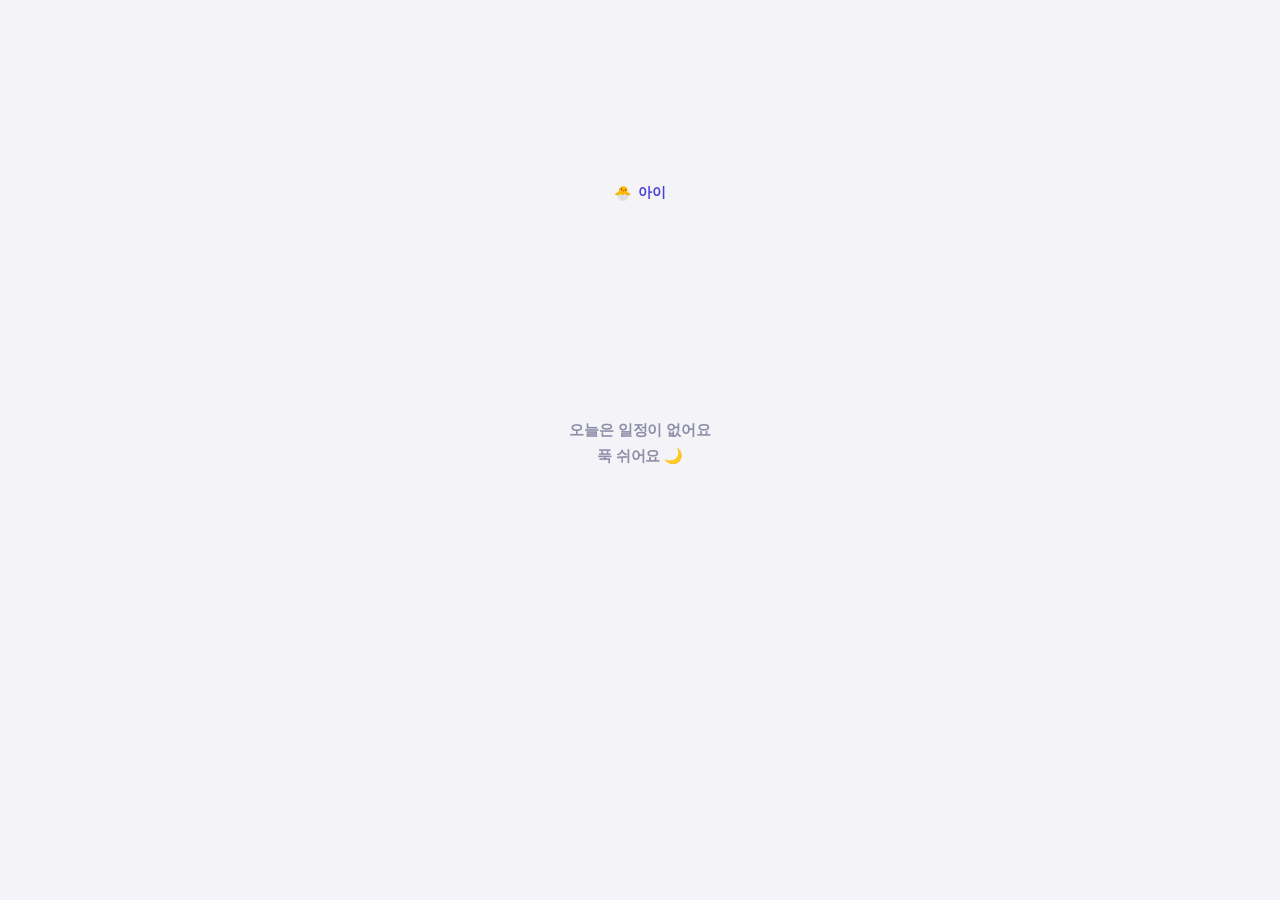
<file: w/index.html>
<!doctype html>
<html lang="ko">
<head>
<meta charset="utf-8">
<meta name="viewport" content="width=device-width,initial-scale=1,viewport-fit=cover">
<title>KUMA routine · 워치</title>
<meta name="theme-color" content="#000000">
<!-- 워치에서 주소를 치기 쉽도록 둔 짧은 입구.
     /kuma-routine/w  →  /kuma-routine/?watch=1 -->
<link rel="canonical" href="../index.html?watch=1">
<style>
  html,body{margin:0;height:100%;background:#000;color:#6E6E86;
    font-family:-apple-system,BlinkMacSystemFont,'Noto Sans KR',sans-serif}
  div{position:fixed;inset:0;display:flex;align-items:center;justify-content:center;
    font-size:14px;font-weight:700;letter-spacing:.02em}
</style>
<script>location.replace('../index.html?watch=1' + (location.hash || ''));</script>
</head>
<body><div>여는 중…</div></body>
</html>
</file>
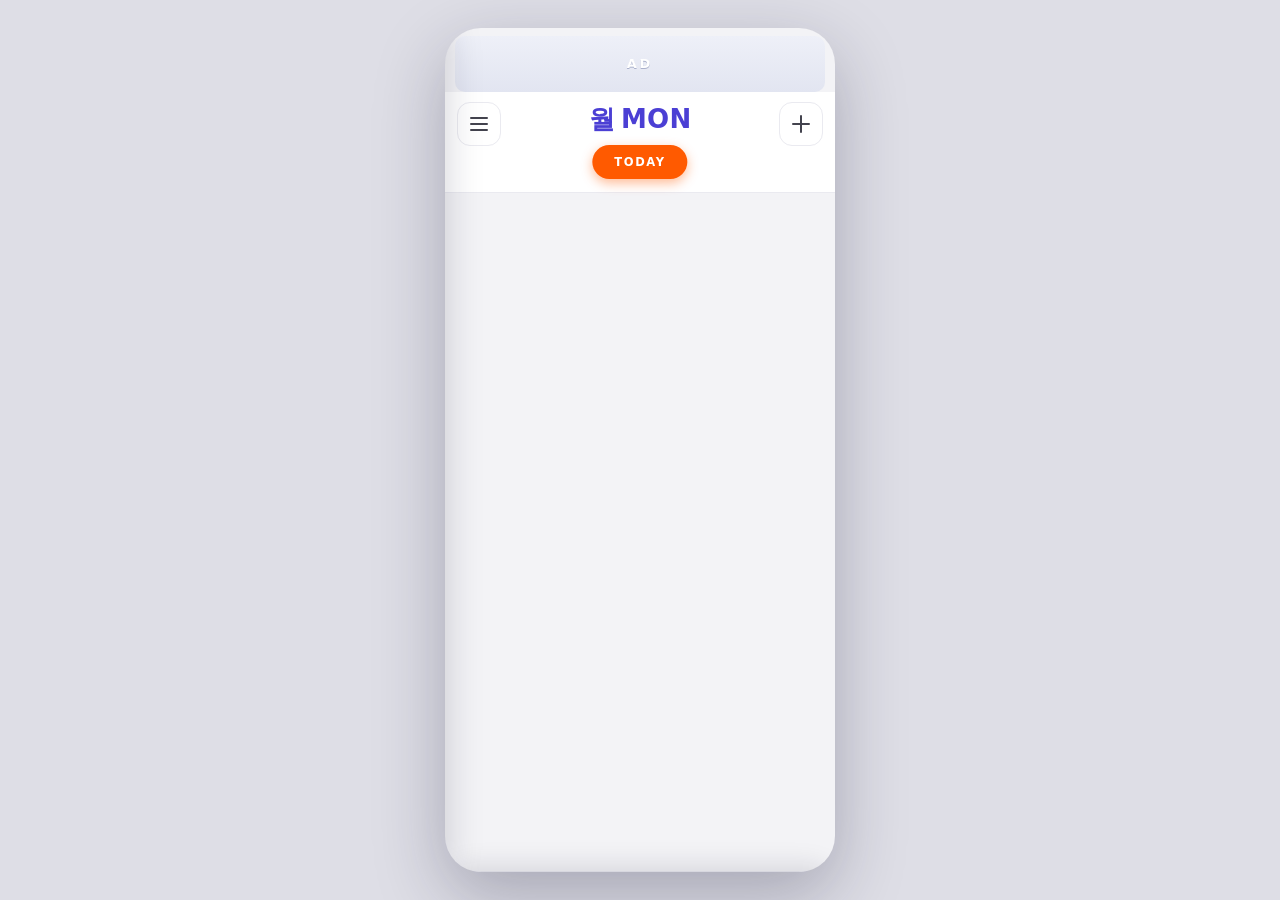
<file: src/_core.html>
<!DOCTYPE html>
<html lang="ko">
<head>
<meta charset="utf-8">
<meta name="viewport" content="width=device-width,initial-scale=1,maximum-scale=1,viewport-fit=cover">
<title>KUMA routine · 우리 가족 하루 일정</title>
<meta name="description" content="초등 아이와 학부모가 하루 일정·준비물·할 일·보상을 함께 관리하는 앱">
<meta name="theme-color" content="#4B3FD4" media="(prefers-color-scheme: light)">
<meta name="theme-color" content="#121218" media="(prefers-color-scheme: dark)">
<link rel="manifest" href="./manifest.json">
<link rel="icon" href="./pwa-icon.svg" type="image/svg+xml">
<link rel="apple-touch-icon" href="./apple-touch-icon.png">
<meta name="apple-mobile-web-app-capable" content="yes">
<meta name="apple-mobile-web-app-status-bar-style" content="black-translucent">
<meta name="apple-mobile-web-app-title" content="KUMA routine">
<style>
/* ========== TOKENS ========== */
:root{
  --ink:#17171C; --ink2:#43434E; --muted:#6E6E79; --muted-soft:#9C9CA8; --line:#EAEAF0;
  --bg:#F3F3F6; --paper:#FFFFFF;
  --indigo:#4B3FD4; --indigo-d:#3A2FB0; --indigo-s:#EEECFF;
  --orange:#FF5A00; --orange-s:#FFF0E8;
  --r-s:10px; --r-m:16px; --r-l:22px; --r-xl:28px;
  --sh-1:0 1px 2px rgba(20,20,40,.06);
  --sh-2:0 6px 18px rgba(20,20,40,.10);
  --sh-3:0 -6px 28px rgba(20,20,40,.14);
  --font:'Pretendard','Pretendard Variable',-apple-system,BlinkMacSystemFont,'Apple SD Gothic Neo','Malgun Gothic',system-ui,sans-serif;
  --gutter:64px;
  --tap:44px;
}
*{box-sizing:border-box;-webkit-tap-highlight-color:transparent}
html,body{margin:0;padding:0;height:100%}
body{
  font-family:var(--font); color:var(--ink); background:#DEDEE6;
  display:flex; align-items:center; justify-content:center;
  font-size:15px; line-height:1.45; letter-spacing:-.01em;
}
button{font-family:inherit;border:0;background:none;padding:0;color:inherit;cursor:pointer}
input,textarea,select{font-family:inherit;font-size:15px;color:inherit}

/* ========== PHONE FRAME ========== */
.phone{
  position:relative; width:390px; height:844px; max-height:100vh;
  background:var(--bg); overflow:hidden; display:flex; flex-direction:column;
  box-shadow:0 24px 70px rgba(20,20,50,.28); border-radius:36px;
  -webkit-user-select:none; user-select:none;   /* 앱 UI: 텍스트 선택 방지 */
}
.phone input,.phone textarea,.phone .memo,.phone .fm-code-box,.phone .fm-qr-link,.phone [data-selectable]{
  -webkit-user-select:text; user-select:text;
}
@media (max-width:430px),(max-height:860px){
  body{display:block}
  .phone{
    width:100%;height:100vh;height:100dvh;max-height:none;border-radius:0;box-shadow:none;
    /* 노치·상태바 안전영역 확보 */
    padding-top:env(safe-area-inset-top,0px);
    padding-left:env(safe-area-inset-left,0px);
    padding-right:env(safe-area-inset-right,0px);
  }
}

/* ========== AD ========== */
.ad{
  flex:0 0 auto; height:56px; margin:8px 10px 0; border-radius:var(--r-s);
  background:linear-gradient(180deg,#EEF0F8,#E2E5F1);
  display:flex; align-items:center; justify-content:center;
  font-weight:800; font-size:13px; letter-spacing:.22em; color:#FFF;
  text-shadow:0 1px 0 rgba(120,130,170,.55);
}

/* ========== TOPBAR ========== */
.topbar{
  flex:0 0 auto; position:relative; background:var(--paper);
  padding:10px 12px 20px; display:flex; align-items:flex-start; gap:8px; z-index:40;
}
.icobtn{
  width:44px;height:44px;border-radius:13px;border:1.5px solid var(--line);
  display:flex;align-items:center;justify-content:center;color:var(--ink2);
  background:var(--paper); transition:.16s;
}
.icobtn:active{transform:scale(.93);background:#F6F6FA}
.title-wrap{flex:1;display:flex;flex-direction:column;align-items:center;gap:6px;padding-top:3px}
.daytitle{
  font-size:26px;font-weight:800;color:var(--indigo);letter-spacing:-.02em;
  display:flex;align-items:baseline;gap:7px;line-height:1.1;
}
.daytitle .en{font-size:26px;letter-spacing:.01em}
/* 요일 캐러셀 — 제목과 한 줄로 합친 형태 */
.daybar{display:flex;align-items:center;justify-content:center;gap:10px;width:100%}
.daybar .daytitle{flex:0 0 auto}
.dots{display:flex;align-items:center;gap:0;height:40px;flex:1 1 0;min-width:0;overflow:hidden}
.dots.pre{justify-content:flex-end;
  mask-image:linear-gradient(90deg,transparent 0,rgba(0,0,0,.45) 30%,#000 100%);
  -webkit-mask-image:linear-gradient(90deg,transparent 0,rgba(0,0,0,.45) 30%,#000 100%)}
.dots.post{justify-content:flex-start;
  mask-image:linear-gradient(90deg,#000 0,rgba(0,0,0,.45) 70%,transparent 100%);
  -webkit-mask-image:linear-gradient(90deg,#000 0,rgba(0,0,0,.45) 70%,transparent 100%)}
.dots button{width:15px;height:40px;display:flex;align-items:center;justify-content:center;flex:0 0 auto;transition:.18s}
.dots button::after{content:'';width:6px;height:6px;border-radius:50%;background:#D6D6E2;transition:.2s cubic-bezier(.22,1,.36,1)}
.dots button:active::after{transform:scale(1.5);background:var(--indigo)}
.dots button.has::after{background:#BDBDCE}
.dots button.today::after{background:var(--orange);box-shadow:0 0 0 3px rgba(255,90,0,.16)}
.todaypill{
  position:absolute; left:50%; transform:translateX(-50%); bottom:-13px;
  background:var(--orange); color:#fff; font-weight:800; font-size:11.5px;
  letter-spacing:.14em; padding:0 22px; min-height:34px; display:flex; align-items:center; border-radius:20px;
  box-shadow:0 4px 12px rgba(255,90,0,.42); z-index:41;
}
.todaypill.ghost{background:#fff;color:var(--orange);border:1.5px solid var(--orange);box-shadow:var(--sh-1)}

/* ========== PROFILE STRIP ========== */
.pstrip{
  flex:0 0 auto;background:var(--paper);border-bottom:1px solid var(--line);
  padding:17px 12px 9px;display:flex;gap:8px;align-items:center;z-index:30;
}
.pstrip.hide{display:none}
/* 가족이 셋 이상이면 칩이 한 줄을 다 쓰도록 두 줄로 나눈다.
   flex-direction 만 바꾸면 형제 규칙에 밀리므로 display:block 으로 못박는다. */
.pstrip.two{display:block!important;padding:15px 12px 11px}
.pstrip.two .prow{display:flex;gap:8px;align-items:center;min-width:0;width:100%}
.pstrip.two .prow.sub{margin-top:8px;justify-content:flex-end}
.pstrip.two .prow.sub .dayprog{margin-right:auto}
.pstrip.two .pscroll{flex:1 1 auto;min-width:0}
.pscroll{flex:1;min-width:0;display:flex;gap:7px;align-items:center;overflow-x:auto;
  mask-image:linear-gradient(90deg,#000 0,#000 92%,transparent 100%);
  -webkit-mask-image:linear-gradient(90deg,#000 0,#000 92%,transparent 100%)}
.pscroll::-webkit-scrollbar{height:0}
.plabel.solo{font-size:13px;color:var(--ink2);font-weight:800;letter-spacing:-.01em}
.pchip{
  display:flex;align-items:center;gap:6px;padding:9px 14px 9px 8px;min-height:44px;border-radius:22px;
  background:#F5F5F9;border:1.5px solid transparent;font-size:13px;font-weight:800;color:var(--ink2);
  transition:.18s cubic-bezier(.22,1,.36,1);flex:0 0 auto;white-space:nowrap;
}
.pchip .pav{width:24px;height:24px;border-radius:9px;display:flex;align-items:center;justify-content:center;font-size:14px;background:#fff}
/* 선택 표시 = 테두리 + 컬러 (채움 아님) */
.pchip.on{background:var(--indigo-s);color:var(--indigo);border-color:var(--indigo);box-shadow:none}
.pchip.on .pav{background:#fff}
.pchip.on .me{opacity:.8}
.pchip .me{font-size:9.5px;font-weight:800;opacity:.65;letter-spacing:.04em}
.pstrip .plabel{font-size:10.5px;font-weight:800;color:var(--muted);letter-spacing:.02em;flex:0 0 auto;margin-right:2px}

/* ========== SCREEN ========== */
.stage{flex:1 1 auto;position:relative;overflow:hidden}
.screen{position:absolute;inset:0;overflow-y:auto;overflow-x:hidden;-webkit-overflow-scrolling:touch;display:none}
.screen.on{display:block}
.screen::-webkit-scrollbar{width:0}

/* ========== TIMETABLE ========== */
.tt{position:relative;padding:22px 14px 120px 0}
.tt-gutter{position:absolute;left:0;top:0;width:var(--gutter);height:100%;pointer-events:none}
.ampm{position:absolute;left:0;width:100%;transform:translateY(-50%)}
.ampm .hair{position:absolute;left:0;top:50%;width:390px;height:1px;background:var(--line)}
.ampm b{
  position:absolute;left:8px;display:block;font-size:11px;font-weight:700;color:var(--muted);
  background:var(--bg);padding:1px 0;white-space:nowrap;
}
.ampm b.am{top:-16px} .ampm b.pm{top:4px}

.slots{position:relative;margin-left:var(--gutter);perspective:1000px;perspective-origin:50% 42%}
.card{
  position:relative; border-radius:var(--r-l); padding:12px 16px;
  display:flex; flex-direction:column;
  background:var(--fill,#fff); color:var(--ink-c,#fff);
  box-shadow:var(--sh-1); overflow:hidden;
  transform-origin:50% 50%; will-change:transform,opacity;
  transition:box-shadow .25s ease, filter .25s ease;
}
.card + .card{margin-top:-10px}
.card.focus{box-shadow:0 14px 34px rgba(20,20,50,.20),0 2px 6px rgba(20,20,50,.08)}
.card.empty.focus{box-shadow:0 8px 20px rgba(20,20,50,.10)}
.card:active{filter:brightness(.94)}
.card.empty{
  background:var(--paper); color:var(--muted); border:1.5px solid #EFEFF4;
  align-items:center; justify-content:center; box-shadow:none;
}
.card.empty .t{font-size:17px;font-weight:700;color:#C6C6D0}
.card.ghost-top{background:transparent;border:1.5px dashed #E2E2EA;box-shadow:none}

.card .row{display:flex;align-items:center;gap:8px;width:100%}
.card .bell{width:42px;height:42px;flex:0 0 auto;opacity:.85;display:flex;align-items:center;justify-content:center;margin:-10px;border-radius:12px;transition:.15s;color:inherit}
.card .bell svg{width:21px;height:21px}
.card .bell.off{opacity:.3}
.card .bell:active{background:rgba(255,255,255,.3);transform:scale(.88)}
.card .t{font-size:19px;font-weight:800;letter-spacing:-.01em}
.card .nm{font-size:19px;font-weight:800;letter-spacing:-.02em;max-width:100%;
  display:-webkit-box;-webkit-line-clamp:2;-webkit-box-orient:vertical;overflow:hidden;word-break:keep-all}
.card.reg .nm{width:100%;padding:0 2px}
/* 짧은 일정: 시간과 제목을 한 줄로 */
.card.slim{flex-direction:row;align-items:center;justify-content:flex-start;gap:9px;padding:8px 14px;text-align:left}
.card.slim .row{width:auto;flex:0 0 auto}
.card.slim .t{font-size:15px}
.card.slim .nm{width:auto;flex:1;min-width:0;font-size:15.5px;-webkit-line-clamp:1;text-align:left;padding:0}
.card.slim .bell{position:static!important;width:32px;height:32px;margin:-6px -2px -6px -8px}
.card.slim .row{gap:4px}
.card.slim .bell svg{width:17px;height:17px}
.card.slim .rsz,.card.slim .mid{display:none}
.card.slim + .card.slim{margin-top:-4px}
.card.hashint{padding-bottom:30px}
.card.tall.hashint{padding-bottom:12px}
.card.tall .nm{-webkit-line-clamp:3;text-align:right}
.card .mid{font-size:11.5px;font-weight:700;opacity:.62;align-self:center;margin:auto 0;letter-spacing:.01em}
.card.reg{align-items:center;justify-content:center;text-align:center;gap:2px}
.card.reg .row{justify-content:center}
.card.reg .bell{position:absolute;left:14px;top:12px}
.card.tall{justify-content:space-between}
.card.tall .nm{align-self:flex-end;opacity:.9}
.card.tall .row{justify-content:flex-start}

.card .memo{
  width:100%; margin-top:10px; background:rgba(255,255,255,.62); color:var(--ink);
  border-radius:14px; padding:11px 13px; font-size:13px; line-height:1.55;
  display:none; text-align:left; backdrop-filter:blur(2px);
}
.card.open .memo,.card.imminent .memo{display:block}
.card .memo .lb{font-size:10.5px;font-weight:800;letter-spacing:.1em;color:var(--ink2);opacity:.75;display:block;margin-bottom:4px}
.card .chips{display:flex;flex-wrap:wrap;gap:5px;margin-top:7px}
.chip{background:rgba(0,0,0,.06);border-radius:8px;padding:3px 9px;font-size:12px;font-weight:700}
.chip.done{opacity:.4;text-decoration:line-through}

.morebtn{
  position:absolute;right:8px;top:8px;width:38px;height:34px;border-radius:11px;
  display:flex;align-items:center;justify-content:center;font-size:19px;font-weight:800;
  line-height:0;color:inherit;opacity:.62;transition:.15s;z-index:5;
}
.morebtn:active{background:rgba(255,255,255,.32);opacity:1;transform:scale(.92)}
.card.open,.card.imminent{padding-bottom:40px}
.card.open .morebtn,.card.imminent .morebtn{top:auto;bottom:3px;right:6px}
.card.open .rsz,.card.imminent .rsz{bottom:9px}
.badge-soon{
  position:absolute;right:14px;top:12px;background:var(--orange);color:#fff;
  font-size:10px;font-weight:800;letter-spacing:.06em;padding:3px 9px;border-radius:20px;
  animation:pulse 1.8s ease-in-out infinite;
}
@keyframes pulse{0%,100%{box-shadow:0 0 0 0 rgba(255,90,0,.5)}50%{box-shadow:0 0 0 7px rgba(255,90,0,0)}}
.card.imminent{box-shadow:0 0 0 2.5px var(--orange),var(--sh-2);z-index:30!important}
.card.locked{background:#EFEFF4;color:#9A9AA8;border:1.5px dashed #D8D8E2;align-items:center;justify-content:center;box-shadow:none}
.card .expand{position:absolute;right:16px;bottom:15px;opacity:.55;font-size:10.5px;font-weight:700}
.card.tall .expand{right:auto;left:16px;bottom:17px}

.nowline{position:absolute;left:0;right:0;height:0;z-index:35;pointer-events:none}
.nowline .ln{position:absolute;left:calc(var(--gutter) - 4px);right:0;top:-1.5px;height:3px;background:var(--orange);border-radius:2px}
.nowline .cp{
  position:absolute;left:0;top:-13px;background:var(--orange);color:#fff;
  font-size:12.5px;font-weight:800;font-variant-numeric:tabular-nums;
  padding:4px 10px;border-radius:16px;box-shadow:0 3px 10px rgba(255,90,0,.4);
}

/* ========== GENERIC UI ========== */
.sec{padding:18px 18px 0}
.sec-h{display:flex;align-items:center;justify-content:space-between;margin-bottom:12px}
.sec-h h2{margin:0;font-size:20px;font-weight:800;letter-spacing:-.02em}
.sec-h .sub{font-size:12.5px;color:var(--muted);font-weight:600}
.panel{background:var(--paper);border-radius:var(--r-l);padding:16px;box-shadow:var(--sh-1)}
.btn{
  height:var(--tap);padding:0 18px;border-radius:14px;background:var(--indigo);color:#fff;
  font-weight:800;font-size:15px;display:inline-flex;align-items:center;justify-content:center;gap:6px;
  transition:.15s;
}
.btn:active{transform:scale(.96)}
/* 액션 버튼 체계
   주요 액션 = 인디고 채움 / 보조 = 중립 채움 / 위험 = 빨강 채움
   오렌지는 버튼이 아니라 '지금·시간' 강조에만 쓴다 */
.btn{box-shadow:0 3px 12px rgba(75,63,212,.26)}
.btn.ghost{background:var(--indigo-s);color:var(--indigo);box-shadow:none}
.btn.warm{background:var(--indigo);box-shadow:0 3px 12px rgba(75,63,212,.26)}
.btn.line{background:#ECECF3;border:0;color:var(--ink2);box-shadow:none}
.btn.danger{background:#E0483C;color:#fff;box-shadow:0 3px 12px rgba(224,72,60,.26)}
.btn.full{width:100%}
.btn[disabled]{opacity:.4;pointer-events:none}
.pill{display:inline-flex;align-items:center;gap:5px;padding:5px 11px;border-radius:20px;font-size:12px;font-weight:800}

/* toast */
.toast{
  position:absolute;left:50%;bottom:96px;transform:translate(-50%,14px);
  background:rgba(23,23,28,.94);color:#fff;padding:11px 18px;border-radius:22px;
  font-size:13.5px;font-weight:700;opacity:0;pointer-events:none;transition:.26s;z-index:200;
  max-width:82%;text-align:center;
}
.toast.on{opacity:1;transform:translate(-50%,0)}

/* sheet */
.scrim{position:absolute;inset:0;background:rgba(18,18,32,.42);opacity:0;pointer-events:none;transition:.24s;z-index:100;backdrop-filter:blur(1px)}
.scrim.on{opacity:1;pointer-events:auto}
.sheet{
  position:absolute;left:0;right:0;bottom:0;background:var(--paper);
  border-radius:26px 26px 0 0;box-shadow:var(--sh-3);z-index:110;
  transform:translateY(102%);transition:transform .3s cubic-bezier(.22,1,.36,1);
  max-height:88%;display:flex;flex-direction:column;
}
.sheet.on{transform:translateY(0)}
.sheet .grab{width:38px;height:4px;border-radius:3px;background:#E2E2EA;margin:10px auto 2px;flex:0 0 auto}
.sheet .sh-h{padding:8px 20px 4px;display:flex;align-items:center;justify-content:space-between;flex:0 0 auto}
.sheet .sh-h h3{margin:0;font-size:19px;font-weight:800}
.sheet .sh-b{padding:12px 20px 20px;overflow-y:auto}
.sheet .sh-f{padding:12px 20px calc(20px + env(safe-area-inset-bottom));border-top:1px solid var(--line);display:flex;gap:9px;flex:0 0 auto}

.field{margin-bottom:15px}
.field label{display:block;font-size:12px;font-weight:800;color:var(--ink2);margin-bottom:7px;letter-spacing:-.01em}
.inp{
  width:100%;height:46px;border-radius:13px;border:1.5px solid var(--line);background:#FAFAFC;
  padding:0 13px;font-weight:600;outline:none;transition:.15s;
}
.inp:focus{border-color:var(--indigo);background:#fff}
textarea.inp{height:78px;padding:12px 13px;resize:none;line-height:1.5}
.two{display:grid;grid-template-columns:1fr 1fr;gap:10px}
.swatches{display:flex;gap:9px;flex-wrap:wrap}
.sw{width:38px;height:38px;border-radius:12px;border:3px solid transparent;transition:.15s}
.sw.on{border-color:var(--ink);transform:scale(1.08)}
.toggle-row{display:flex;align-items:center;justify-content:space-between;padding:11px 0;border-bottom:1px solid var(--line)}
.toggle-row:last-child{border-bottom:0}
.toggle-row .tl{font-size:14.5px;font-weight:700}
.toggle-row .td{font-size:11.5px;color:var(--muted);font-weight:600;margin-top:1px}
.sw-tog{width:48px;height:28px;border-radius:16px;background:#DEDEE6;position:relative;transition:.2s;flex:0 0 auto}
.sw-tog::before{content:'';position:absolute;left:-8px;right:-8px;top:-9px;bottom:-9px}
.sw-tog::after{content:'';position:absolute;top:3px;left:3px;width:22px;height:22px;border-radius:50%;background:#fff;box-shadow:var(--sh-1);transition:.2s cubic-bezier(.3,1.4,.5,1)}
.sw-tog.on{background:var(--indigo)}
.sw-tog.on::after{transform:translateX(20px)}
.sw-tog.warm.on{background:var(--orange)}

/* ========== TABBAR ========== */
.tabbar{
  flex:0 0 auto;background:rgba(255,255,255,.94);backdrop-filter:blur(14px);
  border-top:1px solid var(--line);display:flex;z-index:60;
  padding-bottom:env(safe-area-inset-bottom);
}
.tab{flex:1;height:62px;display:flex;flex-direction:column;align-items:center;justify-content:center;gap:2px;color:#9E9EAE;transition:.18s;position:relative}
.tab.on{color:var(--indigo)}
/* 선택 표시 = 테두리 + 컬러 (채움 아님) */
.tab .tico{
  width:50px;height:28px;border-radius:14px;display:flex;align-items:center;justify-content:center;
  position:relative;transition:.22s cubic-bezier(.22,1,.36,1);
  box-shadow:inset 0 0 0 0 var(--indigo);
}
.tab.on .tico{box-shadow:inset 0 0 0 1.7px var(--indigo);background:var(--indigo-s)}
.tab:active .tico{transform:scale(.9)}
.tab .tlb{font-size:10.5px;font-weight:800;letter-spacing:-.01em}
.tab.on .tlb{font-weight:800}
.tab .cnt{position:absolute;top:-3px;right:2px;background:var(--orange);color:#fff;font-size:9.5px;font-weight:800;min-width:16px;height:16px;border-radius:9px;display:flex;align-items:center;justify-content:center;padding:0 4px}

/* drawer */
.drawer{
  position:absolute;left:0;top:0;bottom:0;width:290px;background:var(--paper);z-index:120;
  transform:translateX(-102%);transition:transform .3s cubic-bezier(.22,1,.36,1);
  box-shadow:8px 0 34px rgba(20,20,50,.18);display:flex;flex-direction:column;
}
.drawer.on{transform:translateX(0)}
.who{padding:20px 20px 16px;background:linear-gradient(140deg,var(--indigo),#6D5CF0);color:#fff}
.who .brand{font-size:13px;font-weight:600;letter-spacing:.09em;opacity:.78;margin-bottom:14px;text-transform:uppercase}
.who .brand b{font-weight:800;letter-spacing:.03em}
.who .av{width:52px;height:52px;border-radius:18px;background:rgba(255,255,255,.22);display:flex;align-items:center;justify-content:center;font-size:26px}
.who .nm{font-size:19px;font-weight:800;margin-top:10px}
.who .rl{font-size:12px;opacity:.85;font-weight:600}
.dr-list{padding:12px 12px;overflow-y:auto;flex:1}
.dr-item{display:flex;align-items:center;gap:11px;padding:12px 12px;border-radius:14px;font-weight:700;font-size:14.5px;transition:.15s;width:100%;text-align:left}
.dr-item:active{background:#F4F4F8}
.dr-item .em{width:26px;text-align:center;font-size:17px}
.hr{height:1px;background:var(--line);margin:8px 12px}

.empty-note{text-align:center;padding:34px 20px;color:var(--muted);font-size:13.5px;font-weight:600}
.empty-note .big{font-size:34px;display:block;margin-bottom:8px}

.tt-empty{
  position:absolute;left:0;right:0;top:34%;transform:translateY(-20px);text-align:center;padding:0 34px;
  pointer-events:none;animation:fadeUp .4s cubic-bezier(.22,1,.36,1) both;
}
.tt-empty .big{font-size:40px;display:block;margin-bottom:12px;opacity:.55}
.tt-empty b{display:block;font-size:16.5px;font-weight:800;color:var(--ink2)}
.tt-empty p{margin:8px 0 18px;font-size:13px;line-height:1.6;color:var(--muted);font-weight:600}
.tt-empty .btn{pointer-events:auto}
@keyframes fadeUp{from{opacity:0;transform:translateY(-6px)}to{opacity:1;transform:translateY(-20px)}}

/* ========== VIEW SEGMENT (일/주) ========== */
.vseg{flex:0 0 auto;display:flex;background:#EFEFF4;border-radius:12px;padding:3px}
.vseg button{padding:0 15px;min-height:34px;min-width:44px;border-radius:9px;font-size:12.5px;font-weight:800;color:var(--muted);transition:.18s}
.vseg button.on{background:#fff;color:var(--indigo);box-shadow:var(--sh-1)}

/* ========== WEEK VIEW ========== */
.wk{padding:16px 12px 110px}
.wk-head{display:flex;gap:4px;margin-bottom:8px;position:sticky;top:0;background:var(--bg);padding:4px 4px 6px 30px;z-index:5}
.wk-head .wcol{flex:1;text-align:center}
.wk-head .wd{font-size:12px;font-weight:800;color:var(--ink2)}
.wk-head .wn{font-size:9.5px;font-weight:800;color:var(--muted);letter-spacing:.04em}
.wk-head .wcol.today .wd{color:var(--orange)}
.wk-head .wcol.today .wn{color:var(--orange);opacity:.75}
.wk-head .wcol.sun .wd{color:#E0574B}
.wk-grid{position:relative;display:flex;gap:4px;background:var(--paper);border-radius:var(--r-m);padding:6px 4px 6px 30px;box-shadow:var(--sh-1);overflow:hidden}
.wk-col{flex:1;position:relative}
.wk-col.today{background:linear-gradient(180deg,rgba(255,90,0,.06),rgba(255,90,0,0));border-radius:10px}
.wk-ev{
  position:absolute;left:1px;right:1px;border-radius:7px;padding:4px 3px 3px;
  font-size:9.5px;font-weight:800;line-height:1.15;overflow:hidden;
  background:var(--fill);color:var(--ink-c);text-align:center;
  transition:transform .16s cubic-bezier(.22,1,.36,1);
}
.wk-ev:active{transform:scale(.94)}
.wk-ev .wt{font-size:8px;opacity:.72;font-weight:800;display:block}
.wk-ev.tiny{padding:2px;font-size:8.5px;line-height:1.05}
.wk-ev.tiny .wt{display:none}
.wk-ev.micro{padding:0;font-size:0;min-height:5px;border-radius:4px}
.wk-ev.micro .wt,.wk-ev.micro .rep-dot{display:none}
.wk-ev.wdone{filter:saturate(.4) brightness(1.06)}
.wk-ev.wdone::after{content:'✓';position:absolute;left:2px;top:1px;font-size:9px;font-weight:800;opacity:.85}
.wk-more{
  position:absolute;left:1px;right:1px;bottom:2px;min-height:20px;border-radius:7px;
  background:var(--ink);color:#fff;font-size:9.5px;font-weight:800;opacity:.78;z-index:5;
  display:flex;align-items:center;justify-content:center;transition:.15s;
}
.wk-more:active{opacity:1;transform:scale(.94)}
.wk-ev.lock{background:#EFEFF4;color:#9A9AA8;border:1px dashed #D8D8E2}
.wk-hours{position:absolute;left:0;right:0;top:0;bottom:0;pointer-events:none}
.wk-hours{left:24px;right:4px}
.wk-hours i{position:absolute;left:0;right:0;height:1px;background:#F1F1F6}
.wk-lb{position:absolute;left:0;top:0;bottom:0;width:30px;pointer-events:none;z-index:4}
.wk-lb b{position:absolute;left:3px;font-size:9px;font-weight:800;color:#9E9EAD;transform:translateY(-50%);white-space:nowrap}
.wk-now{position:absolute;left:24px;right:4px;height:2px;background:var(--orange);z-index:6;pointer-events:none;border-radius:2px}
.wk-now::after{content:'';position:absolute;left:-2px;top:-3px;width:8px;height:8px;border-radius:50%;background:var(--orange)}
.wk-legend{display:flex;flex-wrap:wrap;gap:6px;margin-top:12px}
.wk-sum{margin-top:14px;display:grid;grid-template-columns:repeat(3,1fr);gap:8px}
.wk-sum div{background:var(--paper);border-radius:14px;padding:12px 8px;text-align:center;box-shadow:var(--sh-1)}
.wk-sum b{display:block;font-size:19px;font-weight:800;color:var(--indigo)}
.wk-sum span{font-size:10.5px;font-weight:700;color:var(--muted)}

/* ========== 요일 전환 슬라이드 ========== */
@keyframes slideInL{
  from{opacity:0;transform:translateX(38px) scale(.985)}
  to{opacity:1;transform:none}
}
@keyframes slideInR{
  from{opacity:0;transform:translateX(-38px) scale(.985)}
  to{opacity:1;transform:none}
}
.slide-l{animation:slideInL .34s cubic-bezier(.22,1,.36,1) both}
.slide-r{animation:slideInR .34s cubic-bezier(.22,1,.36,1) both}
/* 더 갈 곳이 없을 때 살짝 튕긴다 */
@keyframes bncL{0%{transform:translateX(0)}45%{transform:translateX(-14px)}100%{transform:translateX(0)}}
@keyframes bncR{0%{transform:translateX(0)}45%{transform:translateX(14px)}100%{transform:translateX(0)}}
.bnc-l{animation:bncL .28s cubic-bezier(.22,1,.36,1) both}
.bnc-r{animation:bncR .28s cubic-bezier(.22,1,.36,1) both}
@media (prefers-reduced-motion:reduce){
  .slide-l,.slide-r,.bnc-l,.bnc-r{animation:none}
}

/* 다음 주를 보고 있을 때의 표시 */
.wkpill{
  display:inline-flex;align-items:center;gap:5px;padding:5px 11px;border-radius:13px;
  background:var(--indigo-s);color:var(--indigo);font-size:11px;font-weight:800;letter-spacing:.01em;
  border:1.4px solid var(--indigo);
}
.wkpill.now{background:transparent;color:var(--muted);border-color:var(--line)}
.wknav{display:flex;gap:7px;align-items:center;flex:0 0 auto}
.wknav button{
  padding:6px 12px;border-radius:13px;border:1.5px solid var(--line);background:transparent;
  font-size:11.5px;font-weight:800;color:var(--muted);cursor:pointer;
  transition:.18s cubic-bezier(.22,1,.36,1);white-space:nowrap;
}
.wknav button.on{border-color:var(--indigo);background:var(--indigo-s);color:var(--indigo)}
#phone.th-dark .wknav button{border-color:#33333F}
#phone.th-dark .wknav button.on{border-color:#7A6EEA;background:rgba(122,110,234,.16);color:#B7AEFF}

/* ========== SCHEDULE DONE ========== */
.card.evdone{filter:saturate(.55) brightness(1.04)}
.card.evdone .nm{text-decoration:line-through;text-decoration-thickness:2px;opacity:.66}
.card.evdone .t{opacity:.62}
.card.evdone .expand{right:auto;left:16px}
.card.tall.evdone .expand{left:auto;right:16px}
.donestamp{
  position:absolute;right:12px;top:50%;transform:translateY(-50%) rotate(-8deg);
  width:44px;height:44px;border-radius:50%;display:flex;align-items:center;justify-content:center;
  color:#1E7A50;background:rgba(255,255,255,.82);box-shadow:0 3px 10px rgba(20,60,40,.18);
  z-index:6;pointer-events:none;animation:stampIn .38s cubic-bezier(.34,1.56,.64,1) both;
}
.donestamp svg{width:22px;height:22px}
.card.tall .donestamp{right:16px;top:auto;bottom:14px;transform:rotate(-8deg)}
.card.incol .donestamp{width:26px;height:26px;right:5px;top:5px;transform:rotate(-8deg)}
.card.incol .donestamp svg{width:14px;height:14px}
.card.slim .donestamp{width:28px;height:28px;right:8px}
.card.slim .donestamp svg{width:15px;height:15px}
@keyframes stampIn{0%{opacity:0;transform:translateY(-50%) rotate(-30deg) scale(.4)}
  100%{opacity:1;transform:translateY(-50%) rotate(-8deg) scale(1)}}
.gobtn{
  width:100%;margin-top:10px;min-height:44px;border-radius:14px;
  background:rgba(255,255,255,.72);color:var(--ink);font-size:14px;font-weight:800;
  display:flex;align-items:center;justify-content:center;gap:8px;transition:.18s cubic-bezier(.22,1,.36,1);
}
.gobtn:active{transform:scale(.97)}
.gobtn .ck{width:20px;height:20px;border-radius:7px;border:2px solid currentColor;opacity:.4;position:relative;transition:.18s}
.gobtn.on{background:#3FBF7F;color:#fff}
.gobtn.on .ck{background:#fff;border-color:#fff;opacity:1}
.gobtn.on .ck::after{content:'';position:absolute;left:5.4px;top:1.6px;width:5px;height:10px;
  border:solid #2A9E67;border-width:0 2.4px 2.4px 0;transform:rotate(45deg)}

/* 하루 진행률 */
.dayprog{display:flex;align-items:center;gap:7px;flex:0 0 auto;font-size:10.5px;font-weight:800;color:var(--ink2)}
.dayprog .tk{width:44px;height:5px;border-radius:3px;background:#E4E4EC;overflow:hidden}
.dayprog .fl{height:100%;border-radius:3px;background:#3FBF7F;transition:width .4s cubic-bezier(.22,1,.36,1)}
.dayprog.all{color:#1E7A50}

/* ========== OVERLAP CLUSTER ========== */
.cluster{position:relative;margin-top:-10px}
.cluster:first-child{margin-top:0}
.cluster .card{margin-top:0!important}
.cluster-tag{
  position:absolute;right:6px;top:0;z-index:40;
  background:var(--ink);color:#fff;font-size:9.5px;font-weight:800;letter-spacing:.02em;
  padding:2px 8px;border-radius:20px;opacity:.72;pointer-events:none;
}
.card.incol{border-radius:16px;padding:7px 9px}
.card.incol .t{font-size:13.5px}
.card.incol .nm{font-size:13px;-webkit-line-clamp:2;line-height:1.2}
.card.incol .bell{width:30px;height:30px;margin:-5px -4px -5px -5px}
.card.incol .bell svg{width:16px;height:16px}
.card.incol .expand,.card.incol .mid,.card.incol .rsz,.card.incol .memo{display:none}
.card.incol.open,.card.incol.imminent{padding-bottom:9px}
.card.incol.imminent{box-shadow:0 0 0 2px var(--orange),var(--sh-2)}
.dot-soon{position:absolute;right:7px;top:7px;width:7px;height:7px;border-radius:50%;background:var(--orange);
  box-shadow:0 0 0 2px rgba(255,255,255,.75);animation:pulse 1.8s ease-in-out infinite}

/* 일정 상세 시트 */
.ds-hero{background:var(--fill);color:var(--ink-c);border-radius:var(--r-l);padding:16px 18px;margin:-2px 0 4px}
.ds-time{font-size:12.5px;font-weight:800;opacity:.78;letter-spacing:.01em}
.ds-name{font-size:22px;font-weight:800;letter-spacing:-.02em;margin-top:3px;line-height:1.3}
.ds-meta{font-size:11.5px;font-weight:700;opacity:.72;margin-top:6px}

/* ========== DRAG TO MOVE / RESIZE ========== */
.card.dragging{z-index:200!important;box-shadow:0 22px 50px rgba(20,20,50,.32)!important;opacity:.97!important;
  transition:none!important;cursor:grabbing;overflow:visible!important}
.slots.dragmode .card:not(.dragging){opacity:.5!important;filter:saturate(.7)}
.dragtip{
  position:absolute;left:50%;top:-3px;transform:translate(-50%,-100%);
  background:#4B3FD4;color:#fff;font-size:14px;font-weight:800;padding:7px 15px;border-radius:16px;
  white-space:nowrap;pointer-events:none;z-index:6;
  letter-spacing:-.01em;font-variant-numeric:tabular-nums;
  box-shadow:0 6px 18px rgba(30,20,90,.34);
  text-shadow:0 1px 1px rgba(0,0,0,.22);
}
.dragtip::after{content:'';position:absolute;left:50%;bottom:-5px;transform:translateX(-50%);
  border:6px solid transparent;border-top-color:#4B3FD4;border-bottom:0}
.dragbar{
  background:linear-gradient(180deg,rgba(40,30,140,.94),rgba(40,30,140,0));
  text-shadow:0 1px 2px rgba(0,0,0,.3);font-size:12.5px;
}
.rsz{
  position:absolute;left:50%;bottom:2px;transform:translateX(-50%);
  width:52px;height:20px;display:flex;align-items:center;justify-content:center;
  cursor:ns-resize;opacity:0;transition:opacity .2s;z-index:5;
}
.rsz::before{content:'';width:34px;height:4px;border-radius:3px;background:currentColor;opacity:.42}
.card.open .rsz,.card.imminent .rsz,.card.showhandle .rsz{opacity:1}

.ghostslot{
  position:absolute;left:0;right:0;border-radius:var(--r-l);
  border:2.5px dashed var(--indigo);background:var(--indigo-s);opacity:.6;z-index:1;pointer-events:none;
  transition:top .08s linear,height .08s linear;
}
.dragbar{
  position:absolute;left:0;right:0;top:0;height:34px;z-index:210;pointer-events:none;
  display:flex;align-items:center;justify-content:center;gap:6px;
  background:linear-gradient(180deg,var(--indigo),rgba(75,63,212,0));
  color:#fff;font-size:11.5px;font-weight:800;padding-bottom:8px;
  opacity:0;transition:opacity .2s;
}
.dragbar.on{opacity:1}

/* ========== REPEAT BADGE ========== */
.rep-ico{display:inline-flex;vertical-align:-2px;margin-right:3px;opacity:.7}
.wk-ev .rep-dot{position:absolute;right:2px;top:2px;width:4px;height:4px;border-radius:50%;background:currentColor;opacity:.6}

/* ========== CONTEXT MENU ========== */
.ctx{position:absolute;z-index:150;background:#FFFFFF;
  border-radius:16px;box-shadow:0 12px 40px rgba(20,20,50,.24);overflow:hidden;min-width:186px;
  transform:scale(.9);opacity:0;transform-origin:top center;transition:.18s cubic-bezier(.22,1,.36,1)}
.ctx.on{transform:scale(1);opacity:1}
.ctx button{display:flex;align-items:center;gap:11px;width:100%;padding:12px 15px;font-size:14px;font-weight:700;text-align:left;transition:.12s}
.ctx button:active{background:#F2F2F7}
.ctx button + button{border-top:1px solid #F0F0F5}
.ctx button.danger{color:#D8453A}
.ctx .ico{width:18px;text-align:center;font-size:15px}
.ctx-head{padding:11px 15px 9px;background:#F7F7FB;font-size:11px;font-weight:800;color:var(--muted);letter-spacing:.02em}

/* ========== SUPPLY CHECK ========== */
.chip.pk{cursor:pointer;user-select:none;transition:.16s cubic-bezier(.22,1,.36,1);display:inline-flex;align-items:center;gap:4px;padding:5px 10px;min-height:28px}
.chip.pk:active{transform:scale(.93)}
.chip.pk .bx{width:13px;height:13px;border-radius:4px;border:1.7px solid currentColor;opacity:.4;flex:0 0 auto;position:relative}
.chip.pk.ok{background:rgba(63,191,127,.16);color:#1E7A50;opacity:1}
.chip.pk.ok .bx{background:#3FBF7F;border-color:#3FBF7F;opacity:1}
.chip.pk.ok .bx::after{content:'';position:absolute;left:3.6px;top:.6px;width:3.6px;height:7px;border:solid #fff;border-width:0 1.9px 1.9px 0;transform:rotate(45deg)}
.chip.pk.ok .tx{text-decoration:line-through;opacity:.62}
.prep-bar{display:flex;align-items:center;gap:7px;margin-top:9px;font-size:11px;font-weight:800;color:var(--ink2)}
.prep-bar .track{flex:1;height:5px;border-radius:3px;background:rgba(0,0,0,.10);overflow:hidden}
.prep-bar .fill{height:100%;background:#3FBF7F;border-radius:3px;transition:width .35s cubic-bezier(.22,1,.36,1)}
.prep-bar.done{color:#1E7A50}
</style>
</head>
<body>
<div class="phone" id="phone">

  <div class="ad">AD</div>

  <header class="topbar">
    <button class="icobtn" id="btnMenu" aria-label="메뉴">
      <svg width="18" height="14" viewBox="0 0 18 14" fill="none"><path d="M1 1h16M1 7h16M1 13h16" stroke="currentColor" stroke-width="2" stroke-linecap="round"/></svg>
    </button>
    <div class="title-wrap">
      <button class="daytitle" id="btnDay"><span id="ttKo">월</span><span class="en" id="ttEn">MON</span></button>
      <div class="dots" id="dots"></div>
    </div>
    <button class="icobtn" id="btnAdd" aria-label="일정 추가">
      <svg width="18" height="18" viewBox="0 0 18 18" fill="none"><path d="M9 1v16M1 9h16" stroke="currentColor" stroke-width="2" stroke-linecap="round"/></svg>
    </button>
    <button class="todaypill" id="btnToday">TODAY</button>
  </header>

  <div class="pstrip" id="pstrip"></div>

  <div class="stage" id="stage">
    <section class="screen on" id="sc-time"></section>
    <section class="screen" id="sc-todo"></section>
    <section class="screen" id="sc-reward"></section>
    <section class="screen" id="sc-family"></section>
  </div>

  <nav class="tabbar" id="tabbar"></nav>

  <div class="scrim" id="scrim"></div>
  <aside class="drawer" id="drawer"></aside>
  <div class="sheet" id="sheet"><div class="grab"></div><div class="sh-h"><h3 id="shTitle"></h3></div><div class="sh-b" id="shBody"></div><div class="sh-f" id="shFoot"></div></div>
  <div class="toast" id="toast"></div>
</div>

<script>
/* ================= APP CORE ================= */
const DAYS=[['일','SUN'],['월','MON'],['화','TUE'],['수','WED'],['목','THU'],['금','FRI'],['토','SAT']];
const PALETTE=[
  {k:'sand', fill:'#C9B08A', ink:'#FFFFFF'},
  {k:'wheat',fill:'#DCC9A2', ink:'#FFFFFF'},
  {k:'lime', fill:'#B6DD6E', ink:'#4A6B12'},
  {k:'blue', fill:'#7B96EF', ink:'#1B2E75'},
  {k:'sky',  fill:'#55D2F5', ink:'#0B5A75'},
  {k:'pink', fill:'#EEB6EC', ink:'#7A2A75'},
  {k:'coral',fill:'#FFB4A2', ink:'#8C3620'},
  {k:'sun',  fill:'#FFD166', ink:'#7A5300'},
  {k:'mint', fill:'#A5E6C6', ink:'#186147'}
];
const CFILL=k=>(PALETTE.find(p=>p.k===k)||PALETTE[0]);
const PX_H=96, DAY_S=6*60, DAY_E=23*60;

/* 사용자 입력을 innerHTML에 넣기 전 반드시 통과시킬 것 */
const esc=s=>String(s==null?'':s).replace(/[&<>"']/g,c=>({'&':'&amp;','<':'&lt;','>':'&gt;','"':'&quot;',"'":'&#39;'}[c]));
window.esc=esc;
const pad=n=>String(n).padStart(2,'0');
const toMin=s=>{const[a,b]=s.split(':').map(Number);return a*60+b};
const toStr=m=>pad(Math.floor(m/60))+':'+pad(m%60);
const disp=m=>{let h=Math.floor(m/60),x=h%12;if(x===0)x=12;return x+':'+pad(m%60)};
const uid=()=>Math.random().toString(36).slice(2,9);

/* ── 역할과 권한 ────────────────────────────────────────────────
   역할은 사람에 붙는다. 기기에 붙지 않는다.
   마스터는 그룹에 정확히 한 명이며, 마스터만 권한을 조절할 수 있다.
   perm 이 null 이면 역할 프리셋을 그대로 따른다. */
const PERM_KEYS={
  setCoin:      {t:'코인·보상 걸기',      d:'아이 할 일에 코인을 붙일 수 있어요'},
  editOthers:   {t:'다른 사람 일정 보기·편집', d:'가족의 일정을 열어보고 고칠 수 있어요'},
  approveReward:{t:'보상 승인',          d:'아이가 신청한 보상을 확인해 줄 수 있어요'},
  invite:       {t:'가족 초대하기',       d:'새 가족에게 초대 코드를 발급할 수 있어요'},
  manageMembers:{t:'프로필·권한 관리',    d:'마스터만 할 수 있어요'}
};
const PERM_PRESET={
  master:{setCoin:1,editOthers:1,approveReward:1,invite:1,manageMembers:1},
  parent:{setCoin:1,editOthers:1,approveReward:1,invite:1,manageMembers:0},
  child: {setCoin:0,editOthers:0,approveReward:0,invite:0,manageMembers:0}
};
const ROLE_LABEL={master:'마스터',parent:'부모',child:'아이'};
window.PERM_KEYS=PERM_KEYS; window.PERM_PRESET=PERM_PRESET; window.ROLE_LABEL=ROLE_LABEL;

const SEED={
  onboarded:false,
  theme:'light',
  /* 이 기기의 주인. 동기화되지 않는다 — 기기마다 다른 사람이기 때문. */
  meId:'m1',
  members:[
    {id:'m1',name:'아이',emoji:'🐣',role:'child', uid:null,perm:null,color:'#7B96EF'},
    {id:'m2',name:'부모',emoji:'🌷',role:'master',uid:null,perm:null,color:'#EEB6EC'}
  ],
  inviteCode:'HRK-4821',
  coins:0,
  reward:{mode:'game',realBenefit:'주말 놀이공원 가기',cost:80,tier:null,history:[]},
  schedules:{m1:{},m2:{}},
  todos:[]
};

/* 둘러보기용 예시 데이터 — 온보딩에서 선택했을 때만 주입한다 */
const DEMO={
  schedules:{
   m1:{
    1:[
      {id:'s1',s:'07:00',e:'08:00',t:'기상',c:'sand',alarm:false,memo:'이불 정리하고 물 한 컵 마시기',items:[],secret:false},
      {id:'s2',s:'08:00',e:'13:00',t:'학교',c:'wheat',alarm:false,repeat:true,memo:'5교시 · 급식 있음',items:['실내화','알림장','물통'],secret:false},
      {id:'s3',s:'14:00',e:'15:00',t:'피아노',c:'lime',alarm:true,repeat:true,memo:'체르니 30-12번 연습해가기',items:['악보','연습노트'],secret:false},
      {id:'s4',s:'15:30',e:'16:30',t:'태권도',c:'blue',alarm:true,repeat:true,memo:'이번 주 승급 심사 준비',items:['도복','띠','물통'],secret:false},
      {id:'s5',s:'16:30',e:'17:30',t:'댄스',c:'sky',alarm:true,memo:'발표회 안무 2절까지',items:['댄스화','수건'],secret:false},
      {id:'s6',s:'19:00',e:'20:00',t:'생일선물 사기',c:'coral',alarm:false,memo:'아빠 생일 선물 몰래 사러 가기 🤫',items:[],secret:true,owner:'m2'},
      {id:'s7',s:'21:30',e:'22:30',t:'취침',c:'pink',alarm:true,repeat:true,memo:'양치 · 내일 준비물 챙기기',items:[],secret:false}
    ],
    2:[
      {id:'s8',s:'07:00',e:'08:00',t:'기상',c:'sand',alarm:false,memo:'',items:[],secret:false},
      {id:'s9',s:'08:00',e:'13:00',t:'학교',c:'wheat',alarm:false,memo:'체육 있는 날',items:['체육복'],secret:false},
      {id:'s10',s:'15:00',e:'16:00',t:'수영',c:'sky',alarm:true,memo:'자유형 25m 도전',items:['수영복','수경','수건'],secret:false},
      {id:'s11',s:'21:30',e:'22:30',t:'취침',c:'pink',alarm:true,memo:'',items:[],secret:false}
    ],
    3:[
      {id:'s12',s:'07:00',e:'08:00',t:'기상',c:'sand',alarm:false,memo:'',items:[],secret:false},
      {id:'s13',s:'08:00',e:'13:00',t:'학교',c:'wheat',alarm:false,memo:'',items:['알림장'],secret:false},
      {id:'s14',s:'14:00',e:'15:00',t:'피아노',c:'lime',alarm:true,memo:'',items:['악보'],secret:false},
      {id:'s15',s:'16:00',e:'17:30',t:'미술',c:'sun',alarm:true,memo:'수채화 도구 챙기기',items:['물감','붓','앞치마'],secret:false},
      {id:'s16',s:'21:30',e:'22:30',t:'취침',c:'pink',alarm:true,memo:'',items:[],secret:false}
    ],
    4:[
      {id:'s17',s:'07:00',e:'08:00',t:'기상',c:'sand',alarm:false,memo:'',items:[],secret:false},
      {id:'s18',s:'08:00',e:'13:00',t:'학교',c:'wheat',alarm:false,memo:'',items:[],secret:false},
      {id:'s19',s:'15:30',e:'16:30',t:'태권도',c:'blue',alarm:true,memo:'',items:['도복'],secret:false},
      {id:'s20',s:'21:30',e:'22:30',t:'취침',c:'pink',alarm:true,memo:'',items:[],secret:false}
    ],
    5:[
      {id:'s21',s:'07:00',e:'08:00',t:'기상',c:'sand',alarm:false,memo:'',items:[],secret:false},
      {id:'s22',s:'08:00',e:'13:00',t:'학교',c:'wheat',alarm:false,memo:'',items:[],secret:false},
      {id:'s23',s:'14:00',e:'15:30',t:'영어',c:'mint',alarm:true,memo:'단어 시험 20개',items:['단어장'],secret:false},
      {id:'s24',s:'21:30',e:'22:30',t:'취침',c:'pink',alarm:true,memo:'',items:[],secret:false}
    ],
    6:[
      {id:'s25',s:'09:00',e:'10:00',t:'기상',c:'sand',alarm:false,memo:'',items:[],secret:false},
      {id:'s26',s:'11:00',e:'13:00',t:'도서관',c:'mint',alarm:true,memo:'독서록 2권 쓰기',items:['대출카드','독서록'],secret:false},
      {id:'s27',s:'22:00',e:'23:00',t:'취침',c:'pink',alarm:false,memo:'',items:[],secret:false}
    ],
    0:[
      {id:'s28',s:'09:00',e:'10:00',t:'기상',c:'sand',alarm:false,memo:'',items:[],secret:false},
      {id:'s29',s:'14:00',e:'17:00',t:'가족 나들이',c:'coral',alarm:true,memo:'날씨 확인하고 모자 챙기기',items:['모자','물통','간식'],secret:false},
      {id:'s30',s:'21:30',e:'22:30',t:'취침',c:'pink',alarm:true,memo:'',items:[],secret:false}
    ]
   },
   m2:{
    1:[
      {id:'p1',s:'07:00',e:'08:30',t:'아침 준비',c:'sand',alarm:false,memo:'루아 등교 도시락',items:[],secret:false,owner:'m2'},
      {id:'p2',s:'09:30',e:'18:00',t:'출근',c:'blue',alarm:true,memo:'11시 팀 리뷰',items:['노트북'],secret:false,owner:'m2'},
      {id:'p3',s:'18:30',e:'19:30',t:'저녁 준비',c:'coral',alarm:false,memo:'',items:[],secret:false,owner:'m2'},
      {id:'p4',s:'21:00',e:'22:00',t:'요가',c:'mint',alarm:true,memo:'매트 챙기기',items:['요가매트'],secret:false,owner:'m2'}
    ],
    2:[
      {id:'p5',s:'09:30',e:'18:00',t:'출근',c:'blue',alarm:true,memo:'',items:[],secret:false,owner:'m2'},
      {id:'p6',s:'19:30',e:'20:30',t:'장보기',c:'sun',alarm:false,memo:'우유·계란·과일',items:[],secret:false,owner:'m2'},
      {id:'p7',s:'21:00',e:'22:00',t:'루아 숙제 봐주기',c:'lime',alarm:true,memo:'',items:[],secret:false,owner:'m2'}
    ],
    3:[
      {id:'p8',s:'09:30',e:'18:00',t:'출근',c:'blue',alarm:true,memo:'',items:[],secret:false,owner:'m2'},
      {id:'p9',s:'20:00',e:'21:00',t:'아빠 생일 준비',c:'pink',alarm:true,memo:'케이크 예약하기 🤫',items:[],secret:true,owner:'m2'}
    ],
    4:[
      {id:'p10',s:'09:30',e:'18:00',t:'출근',c:'blue',alarm:true,memo:'',items:[],secret:false,owner:'m2'},
      {id:'p11',s:'19:00',e:'20:00',t:'학부모 상담',c:'coral',alarm:true,memo:'담임 선생님 전화 상담',items:[],secret:false,owner:'m2'}
    ],
    5:[
      {id:'p12',s:'09:30',e:'17:00',t:'출근',c:'blue',alarm:true,memo:'금요일 조기 퇴근',items:[],secret:false,owner:'m2'},
      {id:'p13',s:'20:00',e:'22:00',t:'가족 영화의 밤',c:'sun',alarm:true,memo:'',items:[],secret:false,owner:'m2'}
    ],
    6:[
      {id:'p14',s:'10:00',e:'12:00',t:'대청소',c:'mint',alarm:false,memo:'',items:[],secret:false,owner:'m2'},
      {id:'p15',s:'15:00',e:'16:30',t:'카페에서 책읽기',c:'wheat',alarm:false,memo:'나만의 시간',items:[],secret:false,owner:'m2'}
    ],
    0:[
      {id:'p16',s:'14:00',e:'17:00',t:'가족 나들이',c:'coral',alarm:true,memo:'날씨 확인하고 모자 챙기기',items:['모자','물통','간식'],secret:false,owner:'m2'},
      {id:'p17',s:'20:00',e:'21:00',t:'다음 주 일정 정리',c:'lime',alarm:true,memo:'',items:[],secret:false,owner:'m2'}
    ]
   },
   m3:{
    1:[{id:'d1',s:'08:00',e:'19:00',t:'출근',c:'wheat',alarm:false,memo:'',items:[],secret:false,owner:'m3'}],
    6:[{id:'d2',s:'07:00',e:'09:00',t:'조기축구',c:'lime',alarm:true,memo:'',items:['축구화'],secret:false,owner:'m3'}]
   }
  },
  todos:[
    {id:'t1',day:1,text:'수학 문제집 3쪽 풀기',coin:15,done:true,secret:false,owner:'m2'},
    {id:'t2',day:1,text:'피아노 30분 연습',coin:20,done:true,secret:false,owner:'m2'},
    {id:'t3',day:1,text:'방 정리하기',coin:10,done:false,secret:false,owner:'m2'},
    {id:'t4',day:1,text:'독서 20분',coin:15,done:false,secret:false,owner:'m1'},
    {id:'t5',day:1,text:'아빠 생일카드 만들기',coin:25,done:false,secret:true,owner:'m1'},
    {id:'t6',day:2,text:'영어 단어 20개 외우기',coin:20,done:false,secret:false,owner:'m2'},
    {id:'t7',day:2,text:'수영 가방 미리 챙기기',coin:10,done:false,secret:false,owner:'m1'},
    {id:'t8',day:6,text:'독서록 2권 쓰기',coin:20,done:false,secret:false,owner:'m2'},
    {id:'t9',day:6,text:'주말 계획 세우기',coin:10,done:true,secret:false,owner:'m1'},
    {id:'t10',day:0,text:'나들이 가방 챙기기',coin:15,done:false,secret:false,owner:'m2'},
    {id:'t11',day:0,text:'일기 쓰기',coin:15,done:false,secret:false,owner:'m2'},
    {id:'t12',day:0,text:'다음 주 준비물 확인',coin:10,done:true,secret:false,owner:'m1'},
    {id:'u1',day:1,for:'m2',text:'루아 태권도 도복 세탁',coin:0,done:false,secret:false,owner:'m2'},
    {id:'u2',day:1,for:'m2',text:'관리비 납부',coin:0,done:true,secret:false,owner:'m2'},
    {id:'u3',day:1,for:'m2',text:'건강검진 예약하기',coin:0,done:false,secret:true,owner:'m2'},
    {id:'u4',day:0,for:'m2',text:'나들이 도시락 준비',coin:0,done:false,secret:false,owner:'m2'},
    {id:'u5',day:0,for:'m2',text:'다음 주 식단 짜기',coin:0,done:false,secret:false,owner:'m2'}
  ]
};
window.DEMO=DEMO;

const App={
  state:JSON.parse(JSON.stringify(SEED)),
  day:new Date().getDay(),
  today:new Date().getDay(),
  now:new Date().getHours()*60+new Date().getMinutes(),
  simNow:null,
  tab:'time',
  openCard:null,

  viewMember:null,
  view:'day',
  packed:{},
  nowMin(){return this.simNow!==null?this.simNow:(new Date().getHours()*60+new Date().getMinutes())},

  /* ── 신원 ───────────────────────────────────────────────
     "나"는 기기가 기억한다. 역할에서 파생하지 않는다. */
  meId(){
    const s=this.state;
    if(s.meId && (s.members||[]).some(m=>m.id===s.meId)) return s.meId;
    return ((s.members||[])[0]||{}).id||'m1';
  },
  me(){ return this.member(this.meId()); },
  member(id){ return this.state.members.find(m=>m.id===(id||this.vm()))||this.state.members[0]; },
  roleOf(id){ const m=this.member(id); return (m&&m.role)||'child'; },
  masterMember(){ return (this.state.members||[]).find(m=>m.role==='master')||null; },
  isMaster(){ return this.roleOf(this.meId())==='master'; },

  /* ── 권한 ─────────────────────────────────────────────── */
  permOf(m){
    if(typeof m==='string') m=this.member(m);
    const base=PERM_PRESET[(m&&m.role)||'child']||PERM_PRESET.child;
    return Object.assign({},base,(m&&m.perm)||{});
  },
  can(k){
    const m=this.me();
    if(!m) return false;
    if(m.role==='master') return true;      // 마스터는 항상 전권
    return !!this.permOf(m)[k];
  },
  /* 다른 사람 프로필로 전환해서 볼 수 있는가 */
  canSwitchMember(){ return this.can('editOthers'); },

  canSee(o){ if(!o.secret) return true; return o.owner===this.meId(); },
  vm(){
    if(!this.canSwitchMember()) return this.meId();
    const v=this.viewMember;
    return (v&&(this.state.members||[]).some(m=>m.id===v))?v:this.meId();
  },
  sched(id){ const k=id||this.vm(); return (this.state.schedules[k]=this.state.schedules[k]||{}); },

  /* ── 이번 주 / 다음 주 ─────────────────────────────────────
     요일(0~6)을 키로 쓰던 구조를 그대로 두고, 다음 주는 'n0'~'n6' 에 담는다.
     매주 반복하는 일정은 이번 주 자리에만 저장하고 다음 주에는 겹쳐 보여준다.
     한 주가 지나면 rollWeeks() 가 다음 주를 이번 주 자리로 내린다. */
  week:0,
  dk(day,w){
    const d=(day===undefined?this.day:day);
    const ww=(w===undefined?this.week:w);
    return ww ? ('n'+d) : String(d);
  },
  hideKey(day,id,mid){ return (mid||this.vm())+'|'+(day===undefined?this.day:day)+'|'+id; },
  isHiddenNext(day,id,mid){ return !!(this.state.hiddenNext||{})[this.hideKey(day,id,mid)]; },

  /* 화면에 그릴 목록 — 다음 주에는 반복 일정을 얹어서 돌려준다 */
  evs(day,w,mid){
    const d=(day===undefined?this.day:day);
    const ww=(w===undefined?this.week:w);
    const S=this.sched(mid);
    const own=S[this.dk(d,ww)]||[];
    if(!ww) return own;
    const rep=(S[String(d)]||[]).filter(e=>e.repeat&&!this.isHiddenNext(d,e.id,mid));
    return rep.concat(own);
  },
  /* 쓰기용 자리 — 지금 보고 있는 주의 바구니 */
  bucket(day,w,mid){
    const S=this.sched(mid), k=this.dk(day,w);
    return (S[k]=S[k]||[]);
  },
  /* 이 일정이 지금 주에서 "빌려온" 반복 일정인가 (다음 주에서 원본을 건드리게 됨) */
  isBorrowed(id,day,w){
    const ww=(w===undefined?this.week:w);
    if(!ww) return false;
    return !((this.sched()[this.dk(day,ww)]||[]).some(e=>e.id===id));
  },

  todosOf(day,w){
    const k=this.vm(), ww=(w===undefined?this.week:w);
    return this.state.todos.filter(t=>(t.for||this.defaultTodoOwner())===k&&t.day===day&&(t.w||0)===ww);
  },
  defaultTodoOwner(){ const c=(this.state.members||[]).find(m=>m.role==='child'); return c?c.id:'m1'; },
  /* 코인은 아이의 할 일에만 걸 수 있고, 걸 권한이 있어야 한다 */
  canSetCoin(){ return this.can('setCoin')&&this.roleOf(this.vm())==='child'; },

  /* ── 주 넘김 ────────────────────────────────────────────
     한 주가 지나면 "다음 주"에 넣어둔 일정이 "이번 주"가 되어야 한다.
     기준선(weekAnchor)은 동기화되므로 여러 기기가 같은 결과를 낸다. */
  mondayOf(dt){ const x=new Date(dt); x.setHours(0,0,0,0); x.setDate(x.getDate()-((x.getDay()+6)%7)); return x; },
  isoDay(dt){ const p=n=>String(n).padStart(2,'0');
    return dt.getFullYear()+'-'+p(dt.getMonth()+1)+'-'+p(dt.getDate()); },
  rollWeeks(){
    const s=this.state, mon=this.mondayOf(new Date()), cur=this.isoDay(mon);
    if(!s.weekAnchor){ s.weekAnchor=cur; return 0; }
    if(s.weekAnchor===cur) return 0;
    const prev=new Date(s.weekAnchor+'T00:00:00');
    const diff=Math.round((mon-prev)/604800000);

    /* 지난 주 기록은 리포트를 위해 한 주치만 남긴다 */
    s.archive={at:s.weekAnchor,todos:JSON.parse(JSON.stringify(s.todos||[])),doneEv:s.doneEv||{}};

    Object.keys(s.schedules||{}).forEach(mid=>{
      const map=s.schedules[mid]||{};
      for(let d=0;d<7;d++){
        const keep=(map[String(d)]||[]).filter(e=>e.repeat);   // 반복만 살아남는다
        const next=(diff===1)?(map['n'+d]||[]):[];             // 두 주 이상 지났으면 다음 주도 옛것
        map[String(d)]=keep.concat(next);
        delete map['n'+d];
      }
    });
    s.todos=(diff===1)
      ? (s.todos||[]).filter(t=>(t.w||0)===1).map(t=>{ t.w=0; t.done=false; return t; })
      : [];
    s.doneEv={}; s.hiddenNext={};
    s.weekAnchor=cur;
    this.week=0;
    return diff;
  },

  /* ── 상태 정합성 보정 ───────────────────────────────────
     예전 저장본(role 토글 방식)에서 올라오는 경우와
     동기화로 멤버 목록이 바뀐 경우를 모두 여기서 흡수한다. */
  migrate(){
    const s=this.state;
    if(!Array.isArray(s.members)||!s.members.length){
      s.members=JSON.parse(JSON.stringify(SEED.members));
    }
    s.members=s.members.map(m=>Object.assign({role:'child',uid:null,perm:null},m));

    /* 역할 토글 → 멤버 참조 (1회성 이관) */
    if(!s.meId) s.meId = (s.role==='master') ? 'm2' : 'm1';
    if(!s.members.some(m=>m.id===s.meId)) s.meId=s.members[0].id;
    delete s.role; delete s.me;

    /* 마스터는 정확히 한 명 */
    const masters=s.members.filter(m=>m.role==='master');
    if(!masters.length){
      const cand=s.members.find(m=>m.id===s.meId)||s.members[0];
      cand.role='master';
    }else if(masters.length>1){
      masters.slice(1).forEach(m=>{ m.role='parent'; });
    }

    s.schedules=s.schedules||{};
    s.members.forEach(m=>{ s.schedules[m.id]=s.schedules[m.id]||{}; });
    if(this.viewMember&&!s.members.some(m=>m.id===this.viewMember)) this.viewMember=null;
    return this;
  },

  /* 새 멤버 만들기 — 마스터는 여기서 만들 수 없다 */
  newMember({name,emoji,role,color}={}){
    const s=this.state;
    let n=1; while(s.members.some(m=>m.id==='m'+n)) n++;
    const id='m'+n;
    const palette=['#7B96EF','#EEB6EC','#8FD3A8','#F3C57B','#B4A7F0','#7FC8E8'];
    const m={id,name:name||'가족',emoji:emoji||'🙂',
      role:(role==='parent'?'parent':'child'),uid:null,perm:null,
      color:color||palette[s.members.length%palette.length]};
    s.members.push(m);
    s.schedules[id]=s.schedules[id]||{};
    return m;
  },

  /* 배포된 앱 주소 (file:// 로 열면 GitHub Pages 주소로 폴백) */
  appUrl(){
    try{
      if(location.protocol.startsWith('http')){
        let u=location.origin+location.pathname;
        return u.replace(/index\.html$/,'');
      }
    }catch(e){}
    return 'https://kuma-go.github.io/kuma-routine/';
  },

  /* ---------- 가족끼리 데이터 주고받기 ----------
     서버가 없으므로 상태를 문자열로 만들어 카톡 등으로 전달한다. */
  exportCode(){
    const d={v:1,at:new Date().toISOString(),
      members:this.state.members, schedules:this.state.schedules,
      todos:this.state.todos, reward:this.state.reward, coins:this.state.coins,
      inviteCode:this.state.inviteCode};
    const json=JSON.stringify(d);
    const b64=btoa(unescape(encodeURIComponent(json)));
    return 'KUMA1:'+b64;
  },
  importCode(str){
    const t=String(str||'').trim().replace(/\s+/g,'');
    if(!t.startsWith('KUMA1:')) return {ok:false,msg:'KUMA 코드가 아니에요'};
    try{
      const json=decodeURIComponent(escape(atob(t.slice(6))));
      const d=JSON.parse(json);
      if(!d||!d.schedules) return {ok:false,msg:'코드가 손상됐어요'};
      const n=(d.members||[]).length;
      const sc=Object.keys(d.schedules||{}).reduce((a,k)=>a+Object.keys(d.schedules[k]||{}).reduce((b,x)=>b+(d.schedules[k][x]||[]).length,0),0);
      return {ok:true,data:d,members:n,schedules:sc,todos:(d.todos||[]).length,at:d.at};
    }catch(e){ return {ok:false,msg:'코드를 읽지 못했어요'}; }
  },
  applyImported(d){
    if(d.members&&d.members.length) this.state.members=d.members;
    if(d.schedules) this.state.schedules=d.schedules;
    if(d.todos) this.state.todos=d.todos;
    if(d.reward) this.state.reward=d.reward;
    if(typeof d.coins==='number') this.state.coins=d.coins;
    if(d.inviteCode) this.state.inviteCode=d.inviteCode;
    this.state.onboarded=true;
    /* 남의 기기에서 온 묶음이라 uid 바인딩은 의미가 없다 — 끊고 시작한다 */
    (this.state.members||[]).forEach(m=>{ m.uid=null; });
    this.viewMember=null; this.openCard=null;
    this.migrate();
    this.save(); this.render();
  },

  /* 둘러보기용 예시 데이터 주입 (온보딩에서 선택했을 때만) */
  applyDemo(){
    const d=JSON.parse(JSON.stringify(DEMO));
    if(!this.state.members.some(m=>m.id==='m3'))
      this.state.members.push({id:'m3',name:'아빠',emoji:'🐻',role:'parent',uid:null,perm:null,color:'#C9B08A'});
    this.state.schedules=d.schedules;
    this.state.todos=d.todos;
    this.state.coins=120;
    this.state.demo=true;
    this.save();
  },
  hasAnyData(){
    const s=this.state.schedules||{};
    const anySched=Object.keys(s).some(k=>Object.keys(s[k]||{}).some(d=>(s[k][d]||[]).length));
    return anySched||(this.state.todos||[]).length>0;
  },

  /* 그룹에 합류할 때, 이 기기에 있던 일정·할 일을 내 프로필 밑으로 옮긴다.
     남의 프로필 데이터까지 끌고 가지 않도록 "내 것"만 추린다. */
  localBundle(){
    const s=this.state, out={schedules:{},todos:[]};
    const mine=new Set([s.meId,...(s.members||[]).map(m=>m.id)]);
    let nSched=0;
    Object.keys(s.schedules||{}).forEach(k=>{
      if(!mine.has(k)) return;
      Object.keys(s.schedules[k]||{}).forEach(d=>{
        const list=s.schedules[k][d]||[];
        if(!list.length) return;
        (out.schedules[d]=out.schedules[d]||[]).push(...JSON.parse(JSON.stringify(list)));
        nSched+=list.length;
      });
    });
    out.todos=JSON.parse(JSON.stringify(s.todos||[]));
    out.count=nSched+out.todos.length;
    return out;
  },
  /* 위에서 추린 묶음을 지정한 멤버 밑으로 붙인다 (기존 그룹 데이터는 지우지 않는다) */
  mergeBundleInto(bundle,memberId){
    if(!bundle) return 0;
    const s=this.state, id=memberId||this.meId();
    const tag=x=>{ x.id='mg'+Math.random().toString(36).slice(2,9); return x; };
    let n=0;
    s.schedules[id]=s.schedules[id]||{};
    Object.keys(bundle.schedules||{}).forEach(d=>{
      const dst=(s.schedules[id][d]=s.schedules[id][d]||[]);
      (bundle.schedules[d]||[]).forEach(ev=>{ ev=tag(ev); ev.owner=id; dst.push(ev); n++; });
    });
    (bundle.todos||[]).forEach(t=>{ t=tag(t); t.for=id; t.owner=id; s.todos.push(t); n++; });
    return n;
  },

  save(){ try{localStorage.setItem('haruk',JSON.stringify(this.state))}catch(e){} },
  load(){
    try{const r=localStorage.getItem('haruk'); if(r)this.state=Object.assign(this.state,JSON.parse(r));}catch(e){}
    this.rollWeeks();
    this.migrate();
  },

  toast(msg){
    const t=document.getElementById('toast');
    t.textContent=msg; t.classList.add('on');
    clearTimeout(this._tt); this._tt=setTimeout(()=>t.classList.remove('on'),2000);
  },
  haptic(){ if(navigator.vibrate)navigator.vibrate(12); window.ModSound && ModSound.play('tap'); },

  go(tab){
    this.tab=tab;
    document.querySelectorAll('.screen').forEach(s=>s.classList.remove('on'));
    document.getElementById('sc-'+tab).classList.add('on');
    this.renderTabs(); this.render();
  },

  render(){
    if(this.tab==='time') this.view==='week'?this.renderWeek():this.renderTime();
    if(this.tab==='todo'&&window.ModTodo) ModTodo.render(document.getElementById('sc-todo'));
    if(this.tab==='reward'&&window.ModReward) ModReward.render(document.getElementById('sc-reward'));
    if(this.tab==='family'&&window.ModFamily) ModFamily.render(document.getElementById('sc-family'));
    this.renderHeader(); this.renderTabs();
  },

  renderHeader(){
    const w=document.querySelector('.title-wrap');
    const p=document.getElementById('btnToday');
    const isTime=this.tab==='time';
    if(isTime&&this.view==='week'){
      w.innerHTML=`<div class="daytitle">${this.week?'다음 주':'이번 주'} <span class="en">WEEK</span></div>
        <div style="font-size:11px;font-weight:700;color:var(--muted);margin-top:-2px">${esc(this.member().name)}의 한 주</div>`;
      p.style.display=''; p.textContent=this.week?'이번 주':'TODAY';
      p.classList.toggle('ghost',!!this.week);
      w.onclick=null; if(!this.week) p.style.display='none';
      document.getElementById('btnAdd').style.visibility='visible';
      this.renderStrip(); return;
    }
    if(isTime){
      const dot=i=>`<button data-d="${i}" class="${this.evs(i).length?'has':''} ${!this.week&&i===this.today?'today':''}" aria-label="${DAYS[i][0]}요일"></button>`;
      const pre=DAYS.map((_,i)=>i).filter(i=>i<this.day).map(dot).join('');
      const post=DAYS.map((_,i)=>i).filter(i=>i>this.day).map(dot).join('');
      w.innerHTML=`<div class="daybar">
        <div class="dots pre">${pre}</div>
        <button class="daytitle"><span>${DAYS[this.day][0]}</span><span class="en">${DAYS[this.day][1]}</span></button>
        <div class="dots post">${post}</div>
      </div>`;
      w.querySelector('.daytitle').onclick=e=>{e.stopPropagation();this.pickDay&&this.pickDay()};
      w.querySelectorAll('.dots button').forEach(b=>b.onclick=e=>{e.stopPropagation();this.setDay(+b.dataset.d);this.haptic()});
      w.onclick=null;
      p.style.display='';
      const onToday=!this.week&&this.day===this.today;
      p.style.display='';
      p.classList.toggle('ghost',!onToday);
      p.textContent=onToday?'TODAY':'오늘로';
    }else{
      const T={todo:'할 일',reward:'보상',family:'가족'};
      const S={todo:'오늘 목표를 하나씩',reward:'모은 코인으로',family:'우리 가족 연결'};
      w.innerHTML=`<div class="daytitle" style="font-size:22px">${T[this.tab]}</div>
        <div style="font-size:11px;font-weight:700;color:var(--muted);margin-top:-2px">${S[this.tab]}</div>`;
      w.onclick=null;
      p.style.display='none';
    }
    document.getElementById('btnAdd').style.visibility=(this.tab==='time'||this.tab==='todo')?'visible':'hidden';
    this.renderStrip();
  },

  renderStrip(){
    const s=document.getElementById('pstrip');
    /* 프로필 전환 칩은 "다른 사람 일정 보기" 권한을 따른다.
       마스터만 보이게 하면, 권한을 받은 부모가 자기 일정만 보게 된다. */
    const chips=this.canSwitchMember()&&(this.tab==='time'||this.tab==='todo');
    const seg=this.tab==='time';
    s.classList.toggle('hide',!chips&&!seg);
    if(!chips&&!seg)return;
    const vm=this.vm();
    const segHTML=seg?`<div class="vseg" id="vseg">
      <button data-v="day" class="${this.view==='day'?'on':''}">일</button>
      <button data-v="week" class="${this.view==='week'?'on':''}">주</button></div>`:'';
    /* 다음 주를 보고 있을 때만 알린다 — 평소에는 아무것도 늘리지 않는다.
       할 일 탭은 목록 안에 자체 주 전환이 있으므로 여기서는 그리지 않는다. */
    const weekHTML=(this.week&&this.tab!=='todo'&&!(this.tab==='time'&&this.view==='week'))
      ? `<button class="wkpill" id="wkBack">다음 주 · 이번 주로</button>` : '';
    let progHTML='';
    if(this.tab==='time'&&this.view==='day'){
      const pr=this.dayProgress();
      if(pr.total) progHTML=`<div class="dayprog ${pr.done===pr.total?'all':''}" title="다녀온 일정">
        <span>${pr.done}/${pr.total}</span>
        <div class="tk"><div class="fl" style="width:${Math.round(pr.done/pr.total*100)}%"></div></div></div>`;
    }
    const scrollHTML=`<div class="pscroll">${chips?
        `<span class="plabel">누구의 ${this.tab==='time'?'일정':'할 일'}</span>`+
        this.state.members.map(m=>`<button class="pchip ${m.id===vm?'on':''}" data-m="${m.id}">
          <span class="pav">${esc(m.emoji)}</span>${esc(m.name)}${m.id===this.meId()?'<span class="me">나</span>':''}</button>`).join('')
        :`<span class="plabel solo">${esc(this.member().emoji)} ${esc(this.member().name)}의 일정</span>`}</div>`;
    /* 칩이 셋 이상이면 좁은 폭에서 서로를 밀어낸다 — 줄을 나눈다 */
    /* 칩과 나머지가 한 줄에서 서로를 밀어내면 줄을 나눈다 */
    const extras=progHTML||segHTML||weekHTML;
    const twoRow=!!(chips&&extras&&(this.state.members.length>2||this.week));
    s.classList.toggle('two',!!twoRow);
    s.innerHTML=twoRow
      ? `<div class="prow">${scrollHTML}</div><div class="prow sub">${weekHTML}${progHTML}${segHTML}</div>`
      : `${scrollHTML}${weekHTML}${progHTML}${segHTML}`;
    const wb=s.querySelector('#wkBack');
    if(wb) wb.onclick=()=>{ this.goWeek(0); this.haptic(); };
    s.querySelectorAll('#vseg button').forEach(b=>b.onclick=()=>{
      if(this.view===b.dataset.v)return;
      this.view=b.dataset.v; this.openCard=null; this._scrolled=false; this.haptic(); this.render();
      if(this.view==='day')setTimeout(()=>this.scrollToNow(),140);
    });
    s.querySelectorAll('.pchip').forEach(b=>b.onclick=()=>{
      this.viewMember=b.dataset.m; this.openCard=null; this._scrolled=false;
      this.haptic(); this.render();
      const mm=this.member();
      this.toast(`${esc(mm.emoji)} ${esc(mm.name)}의 ${this.tab==='time'?'일정':'할 일'}`);
    });
  },

  /* depth-of-field scroll effect */
  depth(){
    const sc=document.getElementById('sc-time'); if(!sc)return;
    const cards=sc.querySelectorAll('.card'); if(!cards.length)return;
    const box=sc.getBoundingClientRect();
    const focusY=box.top+box.height*0.40;
    const span=box.height*0.62;
    let best=null,bestD=1e9;
    cards.forEach(c=>{
      const r=c.getBoundingClientRect();
      const cy=r.top+Math.min(r.height,box.height)/2;
      const raw=(cy-focusY)/span;
      const d=Math.min(1,Math.abs(raw));
      const ease=d*d*(3-2*d);
      const scale=1-0.085*ease;
      const rot=-Math.sign(raw)*7*ease;
      const tz=-46*ease;
      c.style.transform=`translateZ(${tz.toFixed(1)}px) rotateX(${rot.toFixed(2)}deg) scale(${scale.toFixed(4)})`;
      c.style.opacity=(1-0.30*ease).toFixed(3);
      if(Math.abs(raw)<bestD){bestD=Math.abs(raw);best=c}
    });
    cards.forEach(c=>c.classList.toggle('focus',c===best&&bestD<0.5));
  },
  bindDepth(){
    const sc=document.getElementById('sc-time'); if(!sc||sc._dpb)return;
    sc._dpb=true;
    let t=false;
    sc.addEventListener('scroll',()=>{ this.closeCtx(); if(t)return; t=true; requestAnimationFrame(()=>{t=false;this.depth()}); },{passive:true});
  },

  renderTabs(){
    const undone=this.todosOf(this.day).filter(t=>!t.done&&this.canSee(t)).length;
    const T=[
      ['time','일정','M3 3h18v18H3zM3 9h18M8 3v4M16 3v4'],
      ['todo','할 일','M4 6h16M4 12h16M4 18h10'],
      ['reward','보상','M12 2l2.6 6.3 6.8.5-5.2 4.4 1.6 6.6L12 16.3 6.2 19.8l1.6-6.6L2.6 8.8l6.8-.5z'],
      ['family','가족','M12 12a4 4 0 100-8 4 4 0 000 8zM4 21a8 8 0 0116 0']
    ];
    document.getElementById('tabbar').innerHTML=T.map(([k,l,d])=>`
      <button class="tab ${this.tab===k?'on':''}" data-tab="${k}" aria-current="${this.tab===k?'page':'false'}">
        <span class="tico">
          <svg width="21" height="21" viewBox="0 0 24 24" fill="none" stroke="currentColor" stroke-width="1.9" stroke-linecap="round" stroke-linejoin="round"><path d="${d}"/></svg>
          ${k==='todo'&&undone?`<i class="cnt">${undone}</i>`:''}
        </span>
        <span class="tlb">${l}</span>
      </button>`).join('');
    document.querySelectorAll('.tab').forEach(b=>b.onclick=()=>App.go(b.dataset.tab));
  },

  /* ---------- TIMETABLE ---------- */
  range(){
    let s=DAY_S,e=DAY_E;
    if(this.day===this.today){const n=this.nowMin();s=Math.min(s,Math.floor(n/60)*60);e=Math.max(e,Math.ceil((n+30)/60)*60);}
    const evs=this.evs();
    evs.forEach(v=>{s=Math.min(s,toMin(v.s));e=Math.max(e,toMin(v.e));});
    return [s,e];
  },
  cardH(durH){ return durH<=1?Math.max(52,durH*96):96+(durH-1)*44; },

  buildSlots(){
    const [S,E]=this.range();
    const evs=this.evs().slice().sort((a,b)=>toMin(a.s)-toMin(b.s)||toMin(a.e)-toMin(b.e));

    /* 1) 겹치는 일정을 클러스터로 묶기 */
    const clusters=[];
    evs.forEach(ev=>{
      const s=toMin(ev.s),e=toMin(ev.e);
      const last=clusters[clusters.length-1];
      if(last&&s<last.e){ last.items.push({ev,s,e}); last.e=Math.max(last.e,e); }
      else clusters.push({s,e,items:[{ev,s,e}]});
    });

    /* 2) 클러스터 안에서 열 배정 (그리디) */
    clusters.forEach(cl=>{
      const colEnd=[];
      cl.items.forEach(it=>{
        let c=colEnd.findIndex(end=>end<=it.s);
        if(c<0){c=colEnd.length;colEnd.push(0)}
        colEnd[c]=it.e; it.col=c;
      });
      cl.cols=colEnd.length;
      /* 각 항목이 실제로 옆칸을 침범하는지 확인해 폭을 넓혀줌 */
      cl.items.forEach(it=>{
        let span=1;
        for(let c=it.col+1;c<cl.cols;c++){
          if(cl.items.some(o=>o!==it&&o.col===c&&o.s<it.e&&o.e>it.s))break;
          span++;
        }
        it.span=span;
      });
    });

    /* 3) 빈 슬롯으로 사이 채우기 */
    const out=[]; let cur=S;
    clusters.forEach(cl=>{
      if(cl.s>cur) out.push({empty:true,s:cur,e:cl.s});
      if(cl.cols>1) out.push({empty:false,cluster:true,s:cl.s,e:cl.e,items:cl.items,cols:cl.cols});
      else out.push({empty:false,s:cl.s,e:cl.e,ev:cl.items[0].ev});
      cur=Math.max(cur,cl.e);
    });
    if(cur<E) out.push({empty:true,s:cur,e:E});
    return out;
  },

  renderTime(){
    const root=document.getElementById('sc-time');
    const slots=this.buildSlots();
    const now=this.nowMin(), isToday=this.day===this.today;

    const html=slots.map((sl,i)=>{
      const durH=(sl.e-sl.s)/60;
      if(sl.empty){
        const h=Math.max(46,Math.min(durH*PX_H,86));
        return `<div class="card empty" style="height:${h}px;z-index:${i}"><div class="t">${disp(sl.s)}</div></div>`;
      }
      if(sl.cluster){
        const span=sl.e-sl.s, PAD=14;
        const H=Math.max(this.cardH(durH),sl.items.length*46);
        const gap=4, colW=`(100% - ${(sl.cols-1)*gap}px) / ${sl.cols}`;
        const inner=sl.items.map((it,k)=>{
          const top=PAD+((it.s-sl.s)/span)*H;
          const ih=Math.max(50,((it.e-it.s)/span)*H-2);
          const style=`position:absolute;top:${top.toFixed(1)}px;height:${ih.toFixed(1)}px;`+
            `left:calc((${colW} + ${gap}px) * ${it.col});width:calc((${colW}) * ${it.span} + ${gap*(it.span-1)}px);`;
          return this.cardHTML(it.ev,it.s,it.e,ih,10+k,style,'incol');
        }).join('');
        return `<div class="cluster" style="height:${H+PAD}px;z-index:${i}">
          <span class="cluster-tag">겹친 일정 ${sl.items.length}개</span>${inner}</div>`;
      }
      return this.cardHTML(sl.ev,sl.s,sl.e,this.cardH(durH),i,'','');
    }).join('');

    const none=!this.evs().length;
    root.innerHTML=`<div class="tt">
      <div class="tt-gutter">${none?'':`<div class="ampm" id="ampm"><div class="hair"></div><b class="am">오전(AM)</b><b class="pm">오후(PM)</b></div>`}</div>
      <div class="slots" id="slots">${html||''}</div>
      ${isToday?`<div class="nowline" id="nowline"><div class="ln"></div><div class="cp" id="nowchip"></div></div>`:''}
    </div>
    ${none?`<div class="tt-empty">
      <span class="big">🗓️</span>
      <b>${DAYS[this.day][0]}요일은 아직 비어 있어요</b>
      <p>빈 카드를 누르거나 아래 버튼으로<br>${esc(this.member().name)}의 첫 일정을 만들어 보세요</p>
      <button class="btn" id="ttAdd">+ 일정 추가하기</button>
    </div>`:''}`;
    const ta=root.querySelector('#ttAdd'); if(ta)ta.onclick=()=>this.editSchedule(null);
    this.bindCards(root,slots);
    this.placeOverlays(slots);
    this.bindDepth();
    requestAnimationFrame(()=>this.depth());
    if(!this._scrolled&&isToday){this._scrolled=true;setTimeout(()=>this.scrollToNow(),60);}
  },

  cardHTML(ev,sMin,eMin,h,i,extraStyle,extraCls){
    const now=this.nowMin(), isToday=this.day===this.today;
    const durH=(eMin-sMin)/60;
    const col=CFILL(ev.c);
    if(!this.canSee(ev)){
      return `<div class="card locked ${extraCls}" style="${extraStyle}${extraStyle?'':`height:${h}px;`}z-index:${i}"><div class="t">🔒 비밀 일정</div></div>`;
    }
    {
      const sl={s:sMin,e:eMin};
      const soon=isToday&&now>=sl.s-60&&now<sl.e;
      const ongoing=isToday&&now>=sl.s&&now<sl.e;
      const tall=durH>=2&&!extraCls;
      const open=this.openCard===ev.id;
      const bell=`<button class="bell ${ev.alarm?'':'off'}" data-bell="${ev.id}" aria-label="알림 ${ev.alarm?'끄기':'켜기'}">
        <svg viewBox="0 0 24 24" fill="none" stroke="currentColor" stroke-width="1.9" stroke-linecap="round"><path d="M18 8a6 6 0 10-12 0c0 7-3 8-3 8h18s-3-1-3-8M13.7 21a2 2 0 01-3.4 0"/>${ev.alarm?'':'<path d="M3 3l18 18"/>'}</svg></button>`;
      const items=ev.items||[];
      const packedN=items.filter(x=>this.isPacked(ev.id,x)).length;
      const allPacked=items.length&&packedN===items.length;
      const memoBody=ev.memo?`<span class="lb">MEMO</span>${esc(ev.memo)}`:'';
      const itemBody=items.length?`<span class="lb" style="margin-top:${ev.memo?'9px':'0'}">준비물 ${allPacked?'· 다 챙겼어요 ✓':`· ${packedN}/${items.length}`}</span>
          <div class="chips">${items.map(x=>`<button class="chip pk ${this.isPacked(ev.id,x)?'ok':''}" data-pk="${ev.id}" data-it="${esc(x)}"><span class="bx"></span><span class="tx">${esc(x)}</span></button>`).join('')}</div>
          <div class="prep-bar ${allPacked?'done':''}"><div class="track"><div class="fill" style="width:${items.length?Math.round(packedN/items.length*100):0}%"></div></div>${allPacked?'준비 끝!':`${items.length-packedN}개 남았어요`}</div>`:'';
      const hasMemo=ev.memo||items.length;
      const compact=extraCls==='incol';
      const memo=(hasMemo&&!compact)?`<div class="memo">${memoBody}${itemBody}</div>`:'';
      const slim=!tall&&!open&&!soon&&h<86&&!extraCls;
      const hint=(hasMemo&&!open&&!soon&&!slim&&!compact)?`<span class="expand">탭하면 ${items.length?'준비물':'메모'} ▾</span>`:'';
      const cls=['card',tall?'tall':'reg',slim?'slim':'',(open&&!compact)?'open':'',soon?'imminent':'',ev.secret?'mine':'',hint?'hashint':'',extraCls||''].join(' ');
      const badge=(soon&&!compact)?`<span class="badge-soon">${ongoing?'진행 중':'곧 시작'}</span>`:(soon?`<span class="dot-soon" aria-label="${ongoing?'진행 중':'곧 시작'}"></span>`:'');
      const durTxt=durH>=1?`${Math.floor(durH)}시간${durH%1?' '+Math.round((durH%1)*60)+'분':''}`:`${Math.round(durH*60)}분`;
      const mid=(tall&&!open&&!soon)?`<div class="mid">${durTxt}${items.length?` · 준비물 ${allPacked?'다 챙김 ✓':`${packedN}/${items.length}`}`:''}${ev.alarm?' · 알림 켜짐':''}</div>`:'';
      const rep=ev.repeat?`<span class="rep-ico"><svg width="12" height="12" viewBox="0 0 24 24" fill="none" stroke="currentColor" stroke-width="2.4" stroke-linecap="round" stroke-linejoin="round"><path d="M17 2l4 4-4 4"/><path d="M3 11V9a4 4 0 014-4h14"/><path d="M7 22l-4-4 4-4"/><path d="M21 13v2a4 4 0 01-4 4H3"/></svg></span>`:'';
      const more=((open||soon)&&!compact)?`<button class="morebtn" data-more="${ev.id}" aria-label="일정 메뉴">⋯</button>`:'';
      const done=this.isDone(ev.id);
      const goBtn=(open&&!compact)?`<button class="gobtn ${done?'on':''}" data-go2="${ev.id}">
        <span class="ck"></span>${done?'다녀왔어요':'다녀왔나요?'}</button>`:'';
      const stamp=done?`<span class="donestamp" aria-label="완료"><svg viewBox="0 0 24 24" fill="none" stroke="currentColor" stroke-width="3.4" stroke-linecap="round" stroke-linejoin="round"><path d="M4 12.5l5.2 5.5L20 6.5"/></svg></span>`:'';
      const cls2=cls+(done?' evdone':'');
      const sizeStyle=extraStyle||`height:${open||soon?'auto':h+'px'};min-height:${h}px;`;
      return `<div class="${cls2}" data-id="${ev.id}" style="--fill:${col.fill};--ink-c:${col.ink};${sizeStyle}z-index:${soon?99:i}">
        ${badge}${more}${stamp}
        <div class="row">${bell}<div class="t">${disp(sl.s)}${tall?'~':''}</div></div>
        ${mid}
        <div class="nm">${rep}${ev.secret?'🤫 ':''}${esc(ev.t)}</div>
        ${memo}${goBtn}${hint}
        <div class="rsz" aria-hidden="true"></div>
      </div>`;
    }
  },

  /* 좁은 컬럼 카드용 상세 시트 */
  detailSheet(id){
    const ev=this.evs().find(x=>x.id===id);
    if(!ev||!this.canSee(ev)){this.toast('🔒 작성자만 볼 수 있는 일정이에요');return;}
    const col=CFILL(ev.c), items=ev.items||[];
    const body=`
      <div class="ds-hero" style="--fill:${col.fill};--ink-c:${col.ink}">
        <div class="ds-time">${disp(toMin(ev.s))} ~ ${disp(toMin(ev.e))}</div>
        <div class="ds-name">${ev.repeat?'🔁 ':''}${ev.secret?'🤫 ':''}${esc(ev.t)}</div>
        <div class="ds-meta">${DAYS[this.day][0]}요일 · ${esc(this.member().name)}${ev.alarm?' · 🔔 알림 켜짐':''}</div>
      </div>
      ${ev.memo?`<div class="field" style="margin-top:16px"><label>메모</label>
        <div style="font-size:14px;font-weight:600;color:var(--ink2);line-height:1.6">${esc(ev.memo)}</div></div>`:''}
      ${items.length?`<div class="field"><label>준비물 <span style="color:var(--muted);font-weight:700">· 탭해서 챙겼는지 표시</span></label>
        <div class="chips" id="dsChips">${items.map(x=>`<button class="chip pk ${this.isPacked(ev.id,x)?'ok':''}" data-it="${esc(x)}"><span class="bx"></span><span class="tx">${esc(x)}</span></button>`).join('')}</div></div>`:''}
      <button class="gobtn ${this.isDone(ev.id)?'on':''}" id="dsDone" style="margin:14px 0 4px">
        <span class="ck"></span>${this.isDone(ev.id)?'다녀왔어요':'다녀왔나요?'}</button>
      <div class="panel" style="padding:4px 14px">
        <div class="toggle-row"><div><div class="tl">🔔 알림</div><div class="td">시작 10분 전</div></div>
          <button class="sw-tog ${ev.alarm?'on':''}" id="dsA"></button></div>
        <div class="toggle-row"><div><div class="tl">🔁 매주 반복</div><div class="td">같은 시간에 반복</div></div>
          <button class="sw-tog ${ev.repeat?'on':''}" id="dsR"></button></div>
      </div>`;
    this.sheet('일정 자세히',body,
      `<button class="btn line" id="dsE" style="flex:1">수정하기</button><button class="btn full" id="dsOk" style="flex:1">닫기</button>`,
      (b,f)=>{
        b.querySelectorAll('#dsChips .pk').forEach(x=>x.onclick=()=>{
          const on=this.togglePack(ev.id,x.dataset.it); x.classList.toggle('ok',on); this.haptic();
          if((ev.items||[]).every(i=>this.isPacked(ev.id,i)))this.toast(`🎒 ${esc(ev.t)} 준비물 다 챙겼어요!`);
        });
        b.querySelector('#dsDone').onclick=e=>{
          const on=this.toggleDone(ev.id); this.haptic();
          const t=e.currentTarget; t.classList.toggle('on',on);
          t.innerHTML=`<span class="ck"></span>${on?'다녀왔어요':'다녀왔나요?'}`;
          if(window.ModSound)ModSound.play(on?'check':'tap');
          if(on&&window.ModBadge)ModBadge.check('schedule');
          this.renderTime();
        };
        b.querySelector('#dsA').onclick=e=>{ev.alarm=!ev.alarm;ev.at=Date.now();e.currentTarget.classList.toggle('on',ev.alarm);this.save();this.renderTime()};
        b.querySelector('#dsR').onclick=e=>{ev.repeat=!ev.repeat;ev.at=Date.now();e.currentTarget.classList.toggle('on',ev.repeat);this.save();this.renderTime()};
        f.querySelector('#dsOk').onclick=()=>this.closeSheet();
        f.querySelector('#dsE').onclick=()=>{this.closeSheet();setTimeout(()=>this.editSchedule(id),260)};
      });
  },

  bindCards(root,slots){
    root.querySelectorAll('.card[data-id]').forEach(c=>{
      const id=c.dataset.id;
      const compact=c.classList.contains('incol');
      c.addEventListener('click',e=>{
        if(e.target.closest('[data-bell],[data-pk],.rsz,[data-more],[data-go2]'))return;
        if(c._dragArmed){c._dragArmed=false;return;}
        this.haptic();
        if(compact){this.detailSheet(id);return;}
        this.openCard=this.openCard===id?null:id; this.renderTime();
      });
      c.addEventListener('contextmenu',e=>{e.preventDefault();this.haptic();this.ctxMenu(c,id)});
      this.bindDrag(c,id);
    });
    root.querySelectorAll('[data-go2]').forEach(b=>{
      const stop=e=>e.stopPropagation();
      b.addEventListener('mousedown',stop); b.addEventListener('touchstart',stop,{passive:true});
      b.addEventListener('click',e=>{
        e.stopPropagation();
        const id=b.dataset.go2;
        const on=this.toggleDone(id);
        this.haptic();
        if(window.ModSound)ModSound.play(on?'check':'tap');
        const ev=this.evs().find(x=>x.id===id);
        this.renderTime();
        if(on){
          const pr=this.dayProgress();
          this.toast(pr.done===pr.total?`🎉 오늘 일정을 모두 마쳤어요!`:`✅ ${ev?ev.t:'일정'} 다녀왔어요 (${pr.done}/${pr.total})`);
          if(window.ModBadge)ModBadge.check('schedule');
        }else this.toast('완료 표시를 지웠어요');
      });
    });
    root.querySelectorAll('[data-more]').forEach(b=>{
      const stop=e=>e.stopPropagation();
      b.addEventListener('mousedown',stop); b.addEventListener('touchstart',stop,{passive:true});
      b.addEventListener('click',e=>{e.stopPropagation();this.ctxMenu(b.closest('.card'),b.dataset.more)});
    });
    root.querySelectorAll('[data-bell]').forEach(b=>{
      b.addEventListener('click',e=>{
        e.stopPropagation();
        const ev=this.evs().find(x=>x.id===b.dataset.bell); if(!ev)return;
        ev.alarm=!ev.alarm; ev.at=Date.now(); this.save(); this.haptic(); this.renderTime();
        this.toast(ev.alarm?`🔔 ${esc(ev.t)} 알림을 켰어요`:`🔕 ${esc(ev.t)} 알림을 껐어요`);
      });
      b.addEventListener('mousedown',e=>e.stopPropagation());
      b.addEventListener('touchstart',e=>e.stopPropagation(),{passive:true});
    });
    root.querySelectorAll('[data-pk]').forEach(b=>{
      const stop=e=>e.stopPropagation();
      b.addEventListener('mousedown',stop); b.addEventListener('touchstart',stop,{passive:true});
      b.addEventListener('click',e=>{
        e.stopPropagation();
        const id=b.dataset.pk;
        const on=this.togglePack(id,b.dataset.it);
        this.haptic();
        b.classList.toggle('ok',on);
        const ev=this.evs().find(x=>x.id===id);
        if(!ev)return;
        const items=ev.items||[], n=items.filter(x=>this.isPacked(id,x)).length, all=n===items.length;
        const card=b.closest('.card');
        const lb=card&&card.querySelectorAll('.memo .lb'), bar=card&&card.querySelector('.prep-bar');
        if(lb&&lb.length)lb[lb.length-1].textContent=`준비물 ${all?'· 다 챙겼어요 ✓':`· ${n}/${items.length}`}`;
        if(bar){
          bar.classList.toggle('done',all);
          bar.querySelector('.fill').style.width=(items.length?n/items.length*100:0)+'%';
          bar.lastChild.textContent=all?'준비 끝!':`${items.length-n}개 남았어요`;
        }
        if(all&&on)this.toast(`🎒 ${esc(ev.t)} 준비물 다 챙겼어요!`);
      });
    });
    root.querySelectorAll('.card.empty').forEach((c,i)=>{
      c.onclick=()=>{const sl=slots.filter(s=>s.empty)[i]; this.editSchedule(null,toStr(sl.s));};
    });
  },

  /* ---------- WEEK VIEW ---------- */
  weekRange(){
    let a=7*60,b=22*60;
    for(let d=0;d<7;d++)this.evs(d).forEach(v=>{a=Math.min(a,toMin(v.s));b=Math.max(b,toMin(v.e));});
    return [Math.floor(a/60)*60,Math.ceil(b/60)*60];
  },

  renderWeek(){
    const root=document.getElementById('sc-time');
    const [A,B]=this.weekRange(), span=B-A;
    const H=Math.max(360,Math.min(520,(span/60)*30));
    const y=m=>((m-A)/span)*H;

    const hours=[],labels=[];
    for(let h=Math.ceil(A/60);h<=B/60;h++){
      const yy=y(h*60).toFixed(1);
      hours.push(`<i style="top:${yy}px"></i>`);
      if(h%2&&span>7*60)continue;
      labels.push(`<b style="top:${yy}px">${h%12===0?12:h%12}${h<12?'a':'p'}</b>`);
    }

    let total=0,alarms=0,prep=0;
    const MAXV=6;   /* 한 요일에 표시할 최대 개수 */
    const cols=DAYS.map((d,i)=>{
      const all=this.evs(i).slice().sort((a,b)=>toMin(a.s)-toMin(b.s));
      all.forEach(ev=>{total++; if(ev.alarm)alarms++; if(ev.items&&ev.items.length)prep++;});
      const evs=all.slice(0,MAXV), hidden=all.length-evs.length;
      const cells=evs.map(ev=>{
        const top=y(toMin(ev.s)), h=Math.max(15,y(toMin(ev.e))-top);
        if(!this.canSee(ev))return `<div class="wk-ev lock ${h<26?'tiny':''}" style="top:${top.toFixed(1)}px;height:${h.toFixed(1)}px">🔒</div>`;
        const col=CFILL(ev.c);
        const dn=this.state.doneEv&&this.state.doneEv[`${this.vm()}|${i}|${ev.id}`];
        return `<button class="wk-ev ${h<15?'micro':h<26?'tiny':''} ${dn?'wdone':''}" data-d="${i}" data-id="${ev.id}"
          style="top:${top.toFixed(1)}px;height:${h.toFixed(1)}px;--fill:${col.fill};--ink-c:${col.ink}">
          ${ev.repeat?'<i class="rep-dot"></i>':''}<span class="wt">${disp(toMin(ev.s))}</span>${ev.secret?'🤫':''}${esc(ev.t)}</button>`;
      }).join('');
      const more=hidden>0?`<button class="wk-more" data-col="${i}">+${hidden}개</button>`:'';
      return `<div class="wk-col ${!this.week&&i===this.today?'today':''}" data-col="${i}">${cells}${more}</div>`;
    }).join('');

    const nowY=this.today>=0?y(this.nowMin()):-1;
    const showNow=this.nowMin()>=A&&this.nowMin()<=B;

    root.innerHTML=`<div class="wk">
      <div class="wk-head">${DAYS.map((d,i)=>`<div class="wcol ${!this.week&&i===this.today?'today':''} ${i===0?'sun':''}"><div class="wd">${d[0]}</div><div class="wn">${d[1]}</div></div>`).join('')}</div>
      <div class="wk-grid" style="height:${H+12}px">
        <div class="wk-hours">${hours.join('')}</div>
        ${cols}
        <div class="wk-lb">${labels.join('')}</div>
        ${showNow?`<div class="wk-now" style="top:${(nowY+6).toFixed(1)}px"></div>`:''}
      </div>
      <div class="wk-sum">
        <div><b>${total}</b><span>이번 주 일정</span></div>
        <div><b>${alarms}</b><span>알림 켜짐</span></div>
        <div><b>${prep}</b><span>준비물 있음</span></div>
      </div>
      <p style="margin:16px 4px 0;font-size:12px;color:var(--muted);font-weight:700;text-align:center;line-height:1.6">
        칸을 누르면 그날 일정으로 이동해요<br>길게 누르면 바로 편집할 수 있어요
      </p>
    </div>`;

    root.querySelectorAll('.wk-ev[data-id]').forEach(el=>{
      this.pressable(el,()=>{this.view='day';this.setDay(+el.dataset.d);this.openCard=el.dataset.id;this.render();},
        ()=>{this.day=+el.dataset.d;this.ctxMenu(el,el.dataset.id)});
    });
    root.querySelectorAll('.wk-more').forEach(el=>{
      el.onclick=e=>{e.stopPropagation();this.view='day';this.setDay(+el.dataset.col);this.haptic();};
    });
    root.querySelectorAll('.wk-col').forEach(el=>{
      el.onclick=e=>{ if(e.target!==el)return; this.view='day'; this.setDay(+el.dataset.col); this.haptic(); };
    });
  },

  /* ---------- DRAG MOVE / RESIZE ---------- */
  pxPerMin(){ return this.cardH(1)/60; },   /* 1시간 카드 높이 기준 */
  snap(m){ return Math.round(m/5)*5; },

  beginDrag(card,id,mode,startY){
    const list=this.evs();
    const ev=list.find(x=>x.id===id); if(!ev)return;
    const slots=this.buildSlots();
    const [S,E]=this.range();
    const orig={s:toMin(ev.s),e:toMin(ev.e)};
    const dur=orig.e-orig.s;
    const ppm=this.pxPerMin();
    const wrap=document.getElementById('slots');
    const sc=document.getElementById('sc-time');
    wrap.classList.add('dragmode');
    card.classList.add('dragging');
    document.getElementById('phone').classList.add('nosel');
    try{const s=window.getSelection&&window.getSelection();if(s&&s.removeAllRanges)s.removeAllRanges()}catch(err){}

    const tip=document.createElement('div'); tip.className='dragtip'; card.appendChild(tip);
    const bar=document.createElement('div'); bar.className='dragbar';
    bar.textContent=mode==='move'?'드래그해서 시간을 옮겨요':'드래그해서 길이를 조절해요';
    document.getElementById('stage').appendChild(bar);
    requestAnimationFrame(()=>bar.classList.add('on'));

    let cur={...orig}, raf=null, autoRaf=null, edge=0;
    const paint=()=>{
      tip.textContent=mode==='move'
        ? `${disp(cur.s)} ~ ${disp(cur.e)}`
        : `${disp(cur.s)} ~ ${disp(cur.e)} · ${Math.round((cur.e-cur.s))}분`;
      const dy=(cur.s-orig.s)*ppm;
      card.style.transform=mode==='move'?`translateY(${dy.toFixed(1)}px)`:'none';
      if(mode==='resize') card.style.height=Math.max(48,(cur.e-cur.s)*ppm)+'px';
    };
    paint();

    const onMove=(cy)=>{
      const raw=(cy-startY)/ppm;
      if(mode==='move'){
        let s=this.snap(orig.s+raw);
        s=Math.max(S,Math.min(E-dur,s));
        cur={s,e:s+dur};
      }else{
        let e=this.snap(orig.e+raw);
        e=Math.max(orig.s+20,Math.min(E,e));
        cur={s:orig.s,e};
      }
      if(!raf)raf=requestAnimationFrame(()=>{raf=null;paint()});
      const r=sc.getBoundingClientRect();
      edge = cy<r.top+70 ? -1 : (cy>r.bottom-70 ? 1 : 0);
    };
    const autoScroll=()=>{
      if(edge)sc.scrollTop+=edge*9;
      autoRaf=requestAnimationFrame(autoScroll);
    };
    autoScroll();

    const finish=(ok)=>{
      cancelAnimationFrame(autoRaf); if(raf)cancelAnimationFrame(raf);
      document.removeEventListener('mousemove',mm); document.removeEventListener('mouseup',mu);
      document.removeEventListener('touchmove',tm); document.removeEventListener('touchend',tu);
      bar.classList.remove('on'); setTimeout(()=>bar.remove(),220);
      wrap.classList.remove('dragmode');
      document.getElementById('phone').classList.remove('nosel');
      try{const s=window.getSelection&&window.getSelection();if(s&&s.removeAllRanges)s.removeAllRanges()}catch(err){}
      card.style.transform=''; card.style.height='';
      if(ok&&(cur.s!==orig.s||cur.e!==orig.e)){
        const clash=list.find(x=>x.id!==id&&toMin(x.s)<cur.e&&toMin(x.e)>cur.s);
        ev.s=toStr(cur.s); ev.e=toStr(cur.e); ev.at=Date.now();
        this.save(); this.haptic(); this.render();
        this.toast(clash?`${disp(cur.s)}로 옮겼어요 · ${clash.t}와 시간이 겹쳐요`:`${disp(cur.s)} ~ ${disp(cur.e)}로 바꿨어요`);
      }else{ this.renderTime(); }
    };
    const mm=e=>onMove(e.clientY), mu=()=>finish(true);
    const tm=e=>{if(e.cancelable)e.preventDefault();onMove(e.touches[0].clientY)}, tu=()=>finish(true);
    document.addEventListener('mousemove',mm);
    document.addEventListener('mouseup',mu);
    document.addEventListener('touchmove',tm,{passive:false});
    document.addEventListener('touchend',tu);
  },

  bindDrag(card,id){
    const grab=(e,mode)=>{
      const y=e.touches?e.touches[0].clientY:e.clientY;
      this.beginDrag(card,id,mode,y);
    };
    /* long-press on card body -> move */
    let t=null;
    const down=e=>{
      if(e.target.closest('[data-bell],[data-pk],.rsz'))return;
      const y=e.touches?e.touches[0].clientY:e.clientY;
      clearTimeout(t);
      t=setTimeout(()=>{ card._dragArmed=true; this.haptic(); grab({clientY:y},'move'); },480);
      const clear=()=>{clearTimeout(t);document.removeEventListener('mouseup',clear);document.removeEventListener('touchend',clear);document.removeEventListener('touchmove',clear);document.removeEventListener('mousemove',mv)};
      const mv=ev2=>{const ny=ev2.touches?ev2.touches[0].clientY:ev2.clientY;if(Math.abs(ny-y)>10)clear()};
      document.addEventListener('mouseup',clear); document.addEventListener('touchend',clear);
      document.addEventListener('touchmove',mv,{passive:true}); document.addEventListener('mousemove',mv);
    };
    card.addEventListener('mousedown',down);
    card.addEventListener('touchstart',down,{passive:true});
    const h=card.querySelector('.rsz');
    if(h){
      const hd=e=>{e.stopPropagation();if(e.cancelable)e.preventDefault();grab(e,'resize')};
      h.addEventListener('mousedown',hd);
      h.addEventListener('touchstart',hd,{passive:false});
    }
  },

  /* tap + long-press helper */
  pressable(el,onTap,onLong){
    let timer=null,moved=false,fired=false,touched=0;
    const skip=e=>!!(e&&e.target&&e.target.closest&&e.target.closest('[data-bell],[data-pk]'));
    const start=()=>{moved=false;fired=false;clearTimeout(timer);
      timer=setTimeout(()=>{if(!moved){fired=true;this.haptic();onLong&&onLong()}},480)};
    const end=()=>{clearTimeout(timer); if(!moved&&!fired)onTap&&onTap()};
    const cancel=()=>{moved=true;clearTimeout(timer)};
    el.addEventListener('touchstart',e=>{if(skip(e))return;touched=Date.now();start()},{passive:true});
    el.addEventListener('touchmove',cancel,{passive:true});
    el.addEventListener('touchcancel',cancel);
    el.addEventListener('touchend',e=>{if(skip(e))return;touched=Date.now();if(e.cancelable)e.preventDefault();end()});
    el.addEventListener('mousedown',e=>{if(skip(e)||e.button!==0||Date.now()-touched<700)return;start()});
    el.addEventListener('mouseup',e=>{if(skip(e)||e.button!==0||Date.now()-touched<700)return;end()});
    el.addEventListener('mouseleave',cancel);
    el.addEventListener('contextmenu',e=>{if(skip(e))return;e.preventDefault();cancel();this.haptic();onLong&&onLong()});
  },

  /* ---------- CONTEXT MENU ---------- */
  closeCtx(){
    const c=document.getElementById('ctxm'); if(!c)return;
    c.classList.remove('on'); c.id=''; setTimeout(()=>c.remove(),180);
    if(!document.getElementById('sheet').classList.contains('on')&&!document.getElementById('drawer').classList.contains('on'))
      document.getElementById('scrim').classList.remove('on');
  },
  ctxMenu(anchor,id){
    this.closeCtx();
    const list=this.evs();
    const ev=list.find(x=>x.id===id); if(!ev||!this.canSee(ev))return;
    const el=document.createElement('div');
    el.className='ctx'; el.id='ctxm';
    el.innerHTML=`<div class="ctx-head">${esc(ev.t)} · ${disp(toMin(ev.s))}</div>
      <button data-a="done"><span class="ico">${this.isDone(id)?'↩️':'✅'}</span>${this.isDone(id)?'완료 표시 지우기':'다녀온 것으로 표시'}</button>
      <button data-a="detail"><span class="ico">🔎</span>자세히 보기</button>
      <button data-a="edit"><span class="ico">✏️</span>수정하기</button>
      <button data-a="alarm"><span class="ico">${ev.alarm?'🔕':'🔔'}</span>알림 ${ev.alarm?'끄기':'켜기'}</button>
      <button data-a="rep"><span class="ico">🔁</span>매주 반복 ${ev.repeat?'끄기':'켜기'}</button>
      <button data-a="dup"><span class="ico">📋</span>다른 요일에 복제</button>
      <button data-a="secret"><span class="ico">${ev.secret?'👀':'🤫'}</span>${ev.secret?'비밀 해제':'비밀로 하기'}</button>
      <button data-a="del" class="danger"><span class="ico">🗑</span>삭제하기</button>`;
    document.getElementById('phone').appendChild(el);
    const pr=anchor.getBoundingClientRect(), fr=document.getElementById('phone').getBoundingClientRect();
    let top=pr.bottom-fr.top+6, left=pr.left-fr.left+pr.width/2-93;
    left=Math.max(10,Math.min(fr.width-196,left));
    if(top+250>fr.height) top=Math.max(60,pr.top-fr.top-250);
    el.style.top=top+'px'; el.style.left=left+'px';
    document.getElementById('scrim').classList.add('on');
    requestAnimationFrame(()=>el.classList.add('on'));
    el.querySelectorAll('button').forEach(b=>b.onclick=()=>{
      const a=b.dataset.a; this.closeCtx();
      if(a==='done'){const on=this.toggleDone(id);this.render();
        if(window.ModSound)ModSound.play(on?'check':'tap');
        if(on&&window.ModBadge)ModBadge.check('schedule');
        return this.toast(on?`✅ ${esc(ev.t)} 다녀왔어요`:'완료 표시를 지웠어요');}
      if(a==='detail')return this.detailSheet(id);
      if(a==='edit')return this.editSchedule(id);
      if(a==='alarm'){ev.alarm=!ev.alarm;ev.at=Date.now();this.save();this.render();return this.toast(ev.alarm?'🔔 알림을 켰어요':'🔕 알림을 껐어요');}
      if(a==='rep'){ev.repeat=!ev.repeat;ev.at=Date.now();this.save();this.render();return this.toast(ev.repeat?`🔁 매주 ${DAYS[this.day][0]}요일에 반복돼요`:'반복을 껐어요');}
      if(a==='secret'){ev.secret=!ev.secret;ev.owner=this.meId();ev.at=Date.now();this.save();this.render();return this.toast(ev.secret?'🤫 나만 보는 일정이 됐어요':'👀 가족이 볼 수 있어요');}
      if(a==='del'){
        /* 다음 주에서 반복 일정을 지우면 그 주에서만 뺀다 — 원본은 이번 주에 남는다 */
        if(this.isBorrowed(id,this.day)){
          (this.state.hiddenNext=this.state.hiddenNext||{})[this.hideKey(this.day,id)]=1;
          this.save(); this.openCard=null; this.render();
          return this.toast('다음 주에서만 뺐어요 · 이번 주는 그대로예요');
        }
        const k=this.dk();
        this.sched()[k]=(this.sched()[k]||[]).filter(x=>x.id!==id);
        this.save();this.openCard=null;this.render();return this.toast('일정을 삭제했어요');
      }
      if(a==='dup')return this.dupSheet(ev);
    });
  },
  dupSheet(ev){
    this.sheet('다른 요일에 복제',`
      <p style="margin:0 0 14px;font-size:13px;color:var(--ink2);font-weight:600">
        <b>${esc(ev.t)}</b> (${disp(toMin(ev.s))}~) 일정을 복제할 요일을 골라주세요.</p>
      <div class="swatches" id="dpD">${DAYS.map((x,i)=>`<button class="daychip" data-d="${i}" ${i===this.day?'disabled style="opacity:.35"':''}>${x[0]}</button>`).join('')}</div>`,
      `<button class="btn line" id="dpC" style="flex:0 0 96px">취소</button><button class="btn full" id="dpOk">복제하기</button>`,
      (b,f)=>{
        b.querySelectorAll('.daychip:not([disabled])').forEach(x=>x.onclick=()=>x.classList.toggle('on'));
        f.querySelector('#dpC').onclick=()=>this.closeSheet();
        f.querySelector('#dpOk').onclick=()=>{
          const ds=[...b.querySelectorAll('.daychip.on')].map(x=>+x.dataset.d);
          if(!ds.length)return this.toast('요일을 골라주세요');
          ds.forEach(d=>{ this.bucket(d).push(Object.assign({},ev,{id:uid(),repeat:false,at:Date.now()})); });
          this.save();this.closeSheet();this.render();this.toast(`${ds.length}개 요일에 복제했어요 ✨`);
        };
      });
  },

  /* ---------- SUPPLY CHECK ---------- */
  packKey(id,item){ return `${this.day}|${id}|${item}` },
  isPacked(id,item){ return !!this.packed[this.packKey(id,item)] },
  togglePack(id,item){
    const k=this.packKey(id,item);
    this.packed[k]=!this.packed[k];
    return this.packed[k];
  },

  /* ---------- SCHEDULE DONE ---------- */
  doneKey(id){ return `${this.vm()}|${this.week?'n':''}${this.day}|${id}` },
  isDone(id){ return !!(this.state.doneEv||{})[this.doneKey(id)] },
  toggleDone(id){
    this.state.doneEv=this.state.doneEv||{};
    const k=this.doneKey(id);
    if(this.state.doneEv[k]) delete this.state.doneEv[k];
    else this.state.doneEv[k]=new Date().toISOString();
    this.save();
    return !!this.state.doneEv[k];
  },
  dayProgress(){
    const evs=this.evs().filter(e=>this.canSee(e));
    return {done:evs.filter(e=>this.isDone(e.id)).length, total:evs.length};
  },

  yFor(slots,min){
    const sl=document.getElementById('slots'); if(!sl)return null;
    const els=sl.children;
    for(let i=0;i<slots.length;i++){
      const sl=slots[i];
      if(min>=sl.s&&min<=sl.e){
        const el=els[i]; if(!el)return null;
        const r=(min-sl.s)/Math.max(1,(sl.e-sl.s));
        return el.offsetTop+el.offsetHeight*r;
      }
    }
    return null;
  },

  placeOverlays(slots){
    const noonY=this.yFor(slots,12*60);
    const ap=document.getElementById('ampm');
    if(ap&&noonY!=null) ap.style.top=(noonY+22)+'px'; else if(ap) ap.style.display='none';
    const nl=document.getElementById('nowline');
    if(nl){
      const y=this.yFor(slots,this.nowMin());
      if(y==null){nl.style.display='none';return;}
      nl.style.display='block'; nl.style.top=(y+22)+'px';
      const d=new Date(); const m=this.nowMin();
      document.getElementById('nowchip').textContent=disp(m)+':'+pad(this.simNow!==null?0:d.getSeconds());
    }
  },

  scrollToNow(){
    const sc=document.getElementById('sc-time'), nl=document.getElementById('nowline');
    if(!nl||nl.style.display==='none')return;
    sc.scrollTo({top:Math.max(0,parseFloat(nl.style.top)-sc.clientHeight*0.34),behavior:'smooth'});
  },

  tick(){
    /* 자정을 넘겨도 앱을 계속 켜두는 경우가 있다 — 1분마다 주가 바뀌었는지 본다 */
    const t=Date.now();
    if(!this._rollChk||t-this._rollChk>60000){
      this._rollChk=t;
      const cur=this.isoDay(this.mondayOf(new Date()));
      if(this.state.weekAnchor!==cur&&this.rollWeeks()){
        this.migrate(); this.save(); this.week=0; this.render();
        this.toast('새로운 한 주가 시작됐어요 🌱');
      }
    }
    if(this.tab!=='time')return;
    if(this.view==='week'){
      const g=document.querySelector('.wk-now');
      if(g){const[A,B]=this.weekRange(),n=this.nowMin();
        const gr=document.querySelector('.wk-grid'); if(gr)g.style.top=(((n-A)/(B-A))*(gr.clientHeight-12)+6).toFixed(1)+'px';}
      return;
    }
    if(this.day===this.today) this.placeOverlays(this.buildSlots());
  },

  setDay(d,dir,w){
    const prev=this.day, prevW=this.week;
    this.day=((d%7)+7)%7;
    if(w!==undefined) this.week=w?1:0;
    this.openCard=null; this._scrolled=false;
    if(dir===undefined&&(prev!==this.day||prevW!==this.week)){
      /* 요일 간 최단 방향으로 자연스럽게 */
      const diff=((this.week*7+this.day)-(prevW*7+prev));
      dir=diff===0?0:(Math.abs(diff)<=3?(diff>0?1:-1):(diff>0?-1:1));
    }
    this.render();
    if(dir)this.slideDay(dir);
    if(!this.week&&this.day===this.today)setTimeout(()=>this.scrollToNow(),80);
  },

  /* 좌우로 한 칸 — 주의 끝에서 한 번 더 넘기면 다음 주로 이어진다.
     이번 주 첫날 앞과 다음 주 마지막 날 뒤에서는 살짝 튕긴다. */
  stepDay(dir){
    const slot=this.week*7+this.day+dir;
    if(slot<0||slot>13){ this.bounceEdge(dir); return; }
    const w=Math.floor(slot/7), d=slot%7;
    const crossed=(w!==this.week);
    this.setDay(d,dir,w);
    if(crossed) this.toast(w?'다음 주로 넘어왔어요 →':'← 이번 주로 돌아왔어요');
  },
  bounceEdge(dir){
    const root=document.getElementById('sc-'+this.tab);
    const el=root&&(root.querySelector('.tt')||root.querySelector('.wk')||root.firstElementChild);
    if(!el)return;
    el.classList.remove('bnc-l','bnc-r'); void el.offsetWidth;
    el.classList.add(dir>0?'bnc-l':'bnc-r');
    el.addEventListener('animationend',()=>el.classList.remove('bnc-l','bnc-r'),{once:true});
    this.haptic();
  },
  goWeek(w){
    if(this.week===(w?1:0))return;
    const dir=w?1:-1;
    this.setDay(this.day,dir,w);
  },

  /* 요일 전환 슬라이드 — dir 1이면 다음날(왼쪽으로), -1이면 이전날 */
  slideDay(dir){
    const root=document.getElementById('sc-'+this.tab);
    const el=root&&(root.querySelector('.tt')||root.querySelector('.wk')||root.firstElementChild);
    if(!el)return;
    el.classList.remove('slide-l','slide-r');
    void el.offsetWidth;
    el.classList.add(dir>0?'slide-l':'slide-r');
    const done=()=>el.classList.remove('slide-l','slide-r');
    el.addEventListener('animationend',done,{once:true});
    setTimeout(done,420);
  },

  /* ---------- SHEET ---------- */
  sheet(title,bodyHTML,footHTML,onMount){
    /* 시트가 열려 있는 동안 가족의 변경을 밀어넣으면, 편집 중이던 대상이
       통째로 갈리면서 방금 쓴 내용이 사라진다. 닫힐 때까지 미룬다. */
    this._sheetOpen=true;
    document.getElementById('shTitle').textContent=title;
    document.getElementById('shBody').innerHTML=bodyHTML;
    document.getElementById('shFoot').innerHTML=footHTML||'';
    document.getElementById('sheet').classList.add('on');
    document.getElementById('scrim').classList.add('on');
    if(onMount)onMount(document.getElementById('shBody'),document.getElementById('shFoot'));
  },
  closeSheet(){
    this._sheetOpen=false;
    document.getElementById('sheet').classList.remove('on');
    document.getElementById('drawer').classList.remove('on');
    document.getElementById('scrim').classList.remove('on');
    if(window.ModSync&&ModSync.flushPending)setTimeout(()=>ModSync.flushPending(),120);
  }
};
</script>
</body>
</html>
</file>
